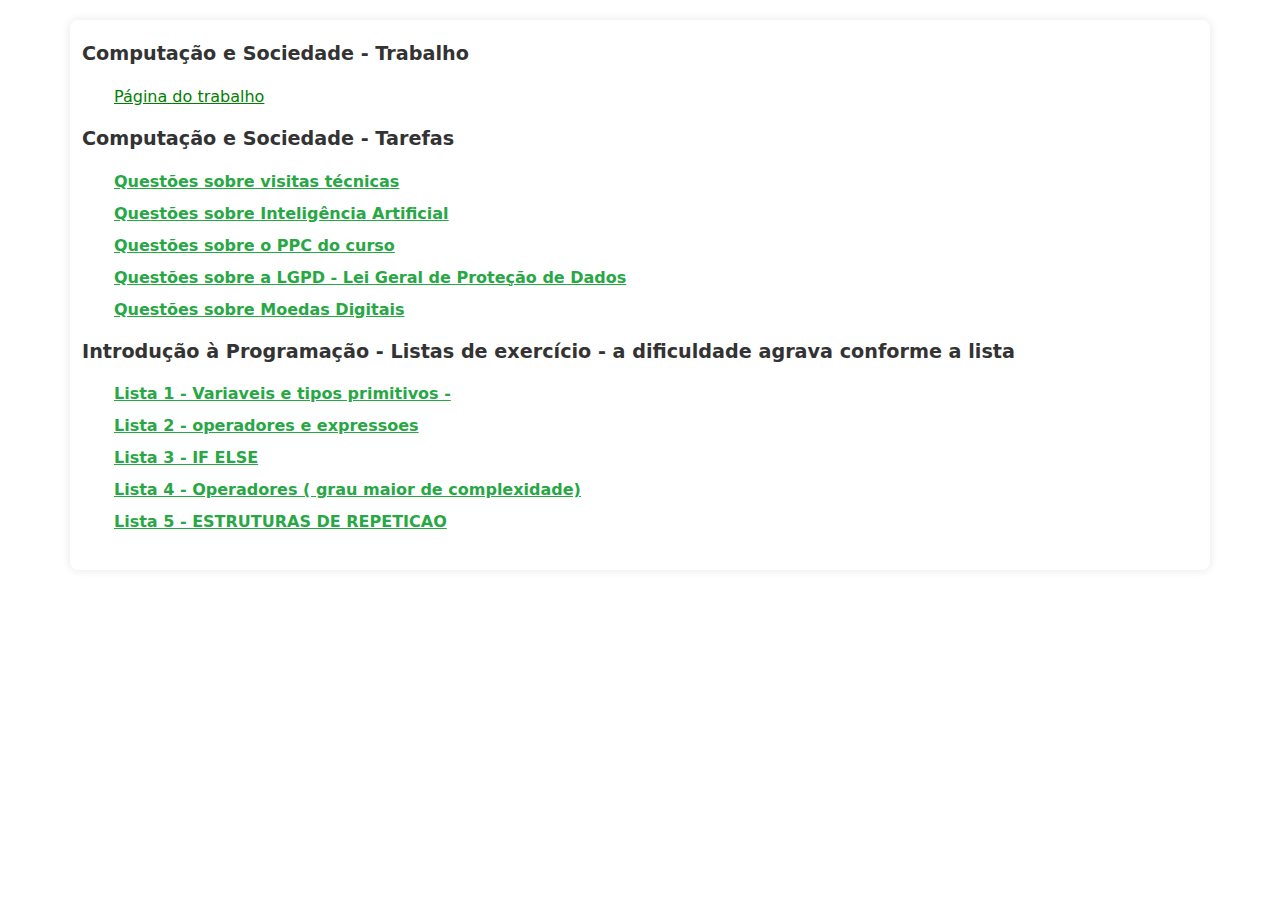
<file: index.html>
<!DOCTYPE html>
<html lang="en">

<head>
    <meta charset="UTF-8">
    <meta name="viewport" content="width=device-width, initial-scale=1.0">
    <title>Computação e Sociedade - IFSC - Câmpus Lages</title>
    <link rel="stylesheet" href="./inicial.css">
    <link href="https://cdn.jsdelivr.net/npm/bootstrap@5.3.3/dist/css/bootstrap.min.css" rel="stylesheet"
        integrity="sha384-QWTKZyjpPEjISv5WaRU9OFeRpok6YctnYmDr5pNlyT2bRjXh0JMhjY6hW+ALEwIH" crossorigin="anonymous">
    <script src="https://cdn.jsdelivr.net/npm/bootstrap@5.3.3/dist/js/bootstrap.bundle.min.js"
        integrity="sha384-YvpcrYf0tY3lHB60NNkmXc5s9fDVZLESaAA55NDzOxhy9GkcIdslK1eN7N6jIeHz"
        crossorigin="anonymous"></script>
    <link rel="shortcut icon" href="./favicon.ico" type="image/x-icon">
</head>

<body>
    <div class="container">
        <div>
            <p>Computação e Sociedade - Trabalho</p>
            <ul>
                <a style="color: green;"    href="https://ricardomachadoofc.github.io/SitePaginaIntercambioIFSC/intercambio-propicie/">Página do trabalho</a>
            </ul>
            <p>Computação e Sociedade - Tarefas</p>
            <ul>
                <li><a href="./Pagina-VisitaTecnica/">Questões sobre visitas técnicas</a></li>
                <li><a href="./Pagina-IA/">Questões sobre Inteligência Artificial</a></li>
                <li><a href="./Pagina-PPC/">Questões sobre o PPC do curso</a></li>
                <li><a href="./Pagina-LGPD/">Questões sobre a LGPD - Lei Geral de Proteção de Dados</a></li>
                <li><a href="./Pagina-MoedasDigitais/">Questões sobre Moedas Digitais</a></li>
            </ul>
        </div>
        <div>
            <p>Introdução à Programação - Listas de exercício - a dificuldade agrava conforme a lista</p>
            <ul>
                <li><a href="./Pagina-Lista1/">Lista 1 - Variaveis e tipos primitivos - </a>
                <li><a href="./Pagina-Lista2/">Lista 2 - operadores e expressoes </a></li>
                <li><a href="./Pagina-Lista3/">Lista 3 - IF ELSE </a></li>
                <li><a href="./Pagina-Lista4/">Lista 4 - Operadores ( grau maior de complexidade) </a></li>
                <li><a href="./Pagina-Lista5/">Lista 5 - ESTRUTURAS DE REPETICAO</a></li>
            </ul>
        </div>
    </div>
</body>

</html>
</file>
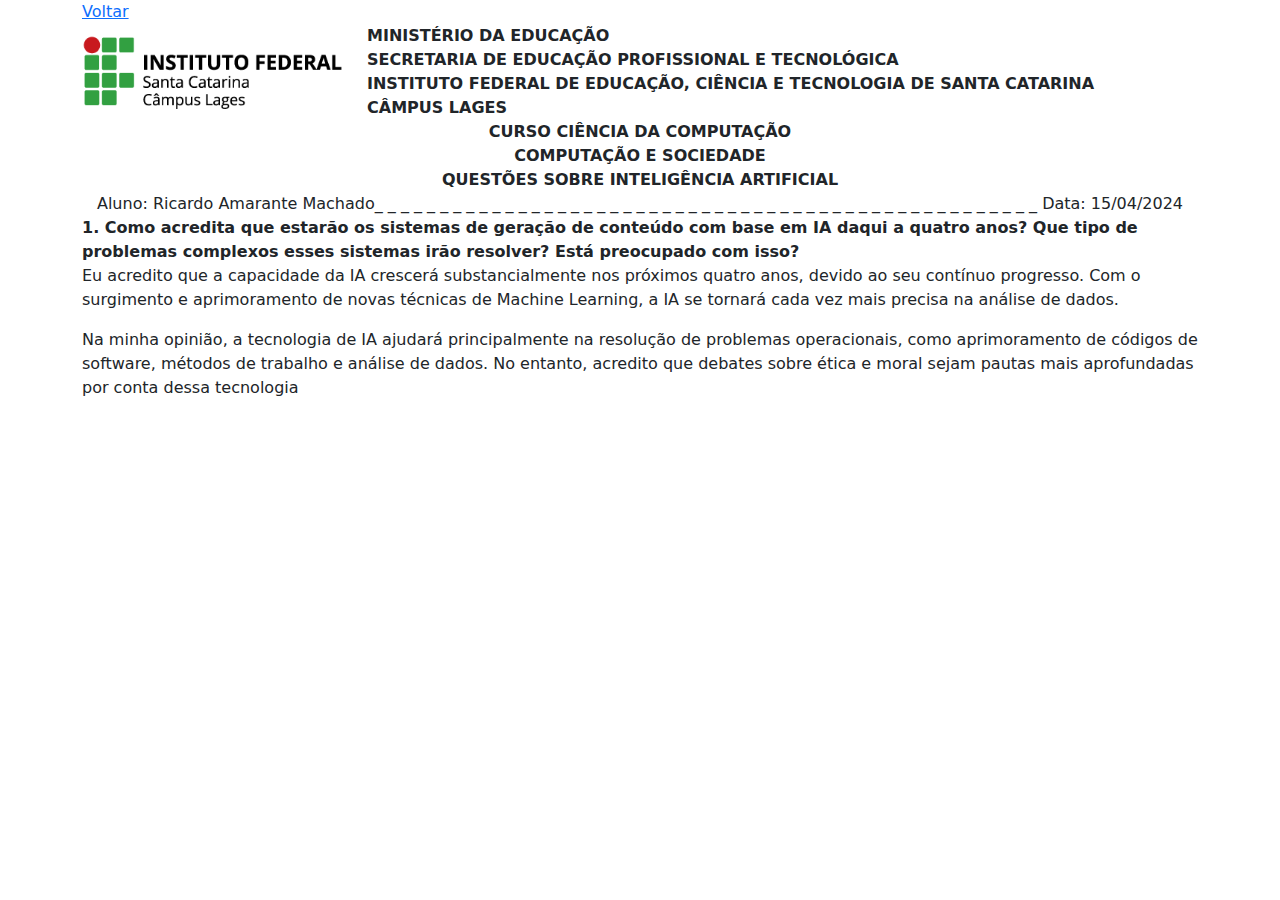
<file: Pagina-IA/index.html>
<!DOCTYPE html>
<html lang="pt-br">

<head>
    <meta charset="UTF-8">
    <meta name="viewport" content="width=device-width, initial-scale=1.0">
    <title>Questões sobre Inteligência Artificial - IFSC - Câmpus Lages</title>
    <link href="https://cdn.jsdelivr.net/npm/bootstrap@5.3.3/dist/css/bootstrap.min.css" rel="stylesheet"
        integrity="sha384-QWTKZyjpPEjISv5WaRU9OFeRpok6YctnYmDr5pNlyT2bRjXh0JMhjY6hW+ALEwIH" crossorigin="anonymous">
    <script src="https://cdn.jsdelivr.net/npm/bootstrap@5.3.3/dist/js/bootstrap.bundle.min.js"
        integrity="sha384-YvpcrYf0tY3lHB60NNkmXc5s9fDVZLESaAA55NDzOxhy9GkcIdslK1eN7N6jIeHz"
        crossorigin="anonymous"></script>
    <link rel="shortcut icon" href="./favicon.ico" type="image/x-icon">
</head>

<body>
    <div class="container">
        <a href="../">Voltar</a>
        <div class="row">
            <div class="col-3 my-auto">
                <img src="./img/layout_set_logo.png" alt="ifsc logo" class="w-100">
            </div>
            <div class="col-9">
                <div><strong>MINISTÉRIO DA EDUCAÇÃO</strong></div>
                <div><strong>SECRETARIA DE EDUCAÇÃO PROFISSIONAL E TECNOLÓGICA</strong></div>
                <div><strong>INSTITUTO FEDERAL DE EDUCAÇÃO, CIÊNCIA E TECNOLOGIA DE SANTA CATARINA</strong></div>
                <div><strong>CÂMPUS LAGES</strong></div>
            </div>
        </div>
        <div class="text-center">
            <div><strong>CURSO CIÊNCIA DA COMPUTAÇÃO</strong></div>
            <div><strong>COMPUTAÇÃO E SOCIEDADE</strong></div>
            <div><strong>QUESTÕES SOBRE INTELIGÊNCIA ARTIFICIAL</strong></div>
        </div>
        <div class="text-center">
            <span>
                Aluno:
                Ricardo Amarante Machado_ _ _ _ _ _ _ _ _ _ _ _ _ _ _ _ _ _ _ _ _ _ _ _ _ _ _ _ _ _ _ _ _ _ _ _ _ _ _ _ _ _ _ _ _ _ _ _ _ _ _ 
            </span>
            <span>
                Data:
                15/04/2024
            </span>
        </div>
        <div>
            <strong>
                1. Como acredita que estarão os sistemas de geração de conteúdo com base em IA daqui a quatro anos? Que
                tipo de problemas complexos esses sistemas irão resolver? Está preocupado com isso?
            </strong>
        </div>
        <div>
            <p color = green>   Eu acredito que a capacidade da IA crescerá substancialmente nos próximos quatro anos, devido ao seu contínuo progresso.
                 Com o surgimento e aprimoramento de novas técnicas de Machine Learning, a IA se tornará cada vez mais precisa na análise de dados.
            </p>
            <p color = green>   Na minha opinião, a tecnologia de IA ajudará principalmente na resolução de problemas operacionais,
                 como aprimoramento de códigos de software, métodos de trabalho e análise de dados. No entanto, acredito que debates sobre ética e moral sejam pautas 
                 mais aprofundadas por conta dessa tecnologia

            </p>
        </div>
    </div>
</body>

</html>
</file>
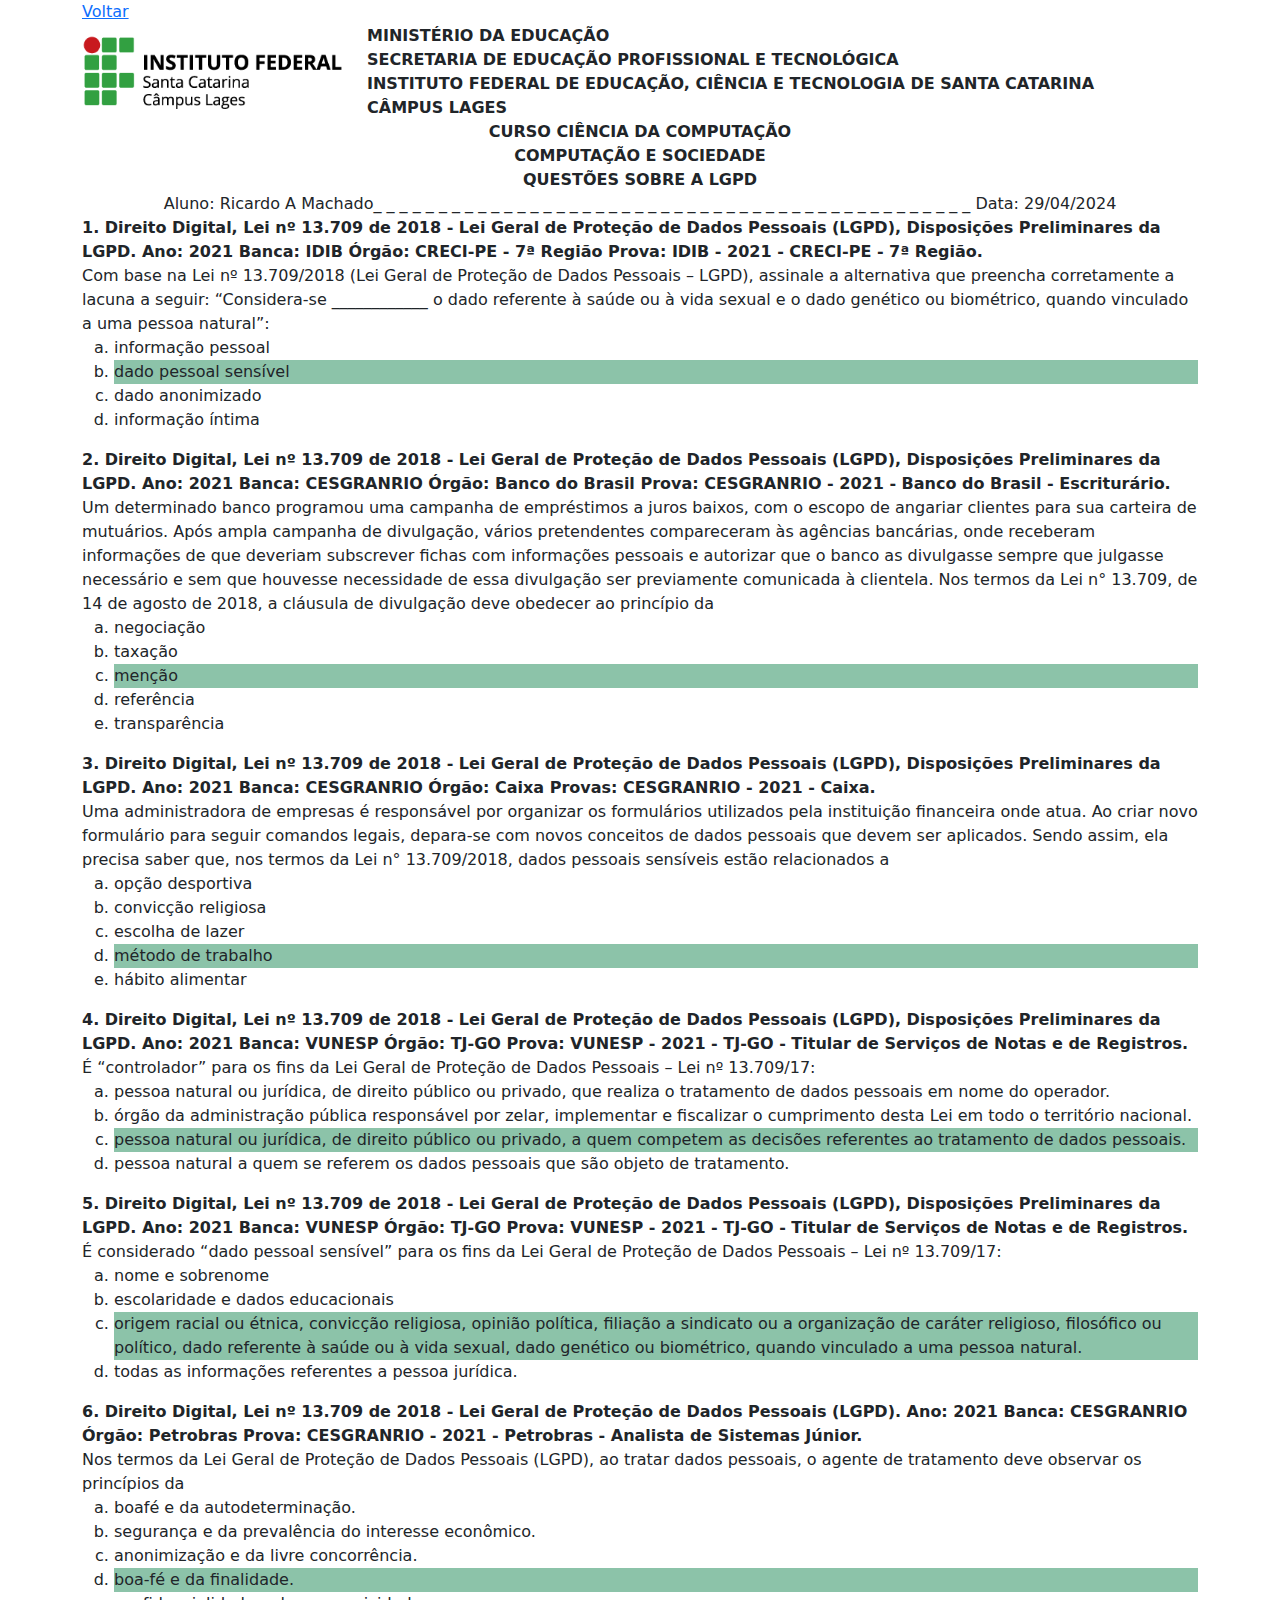
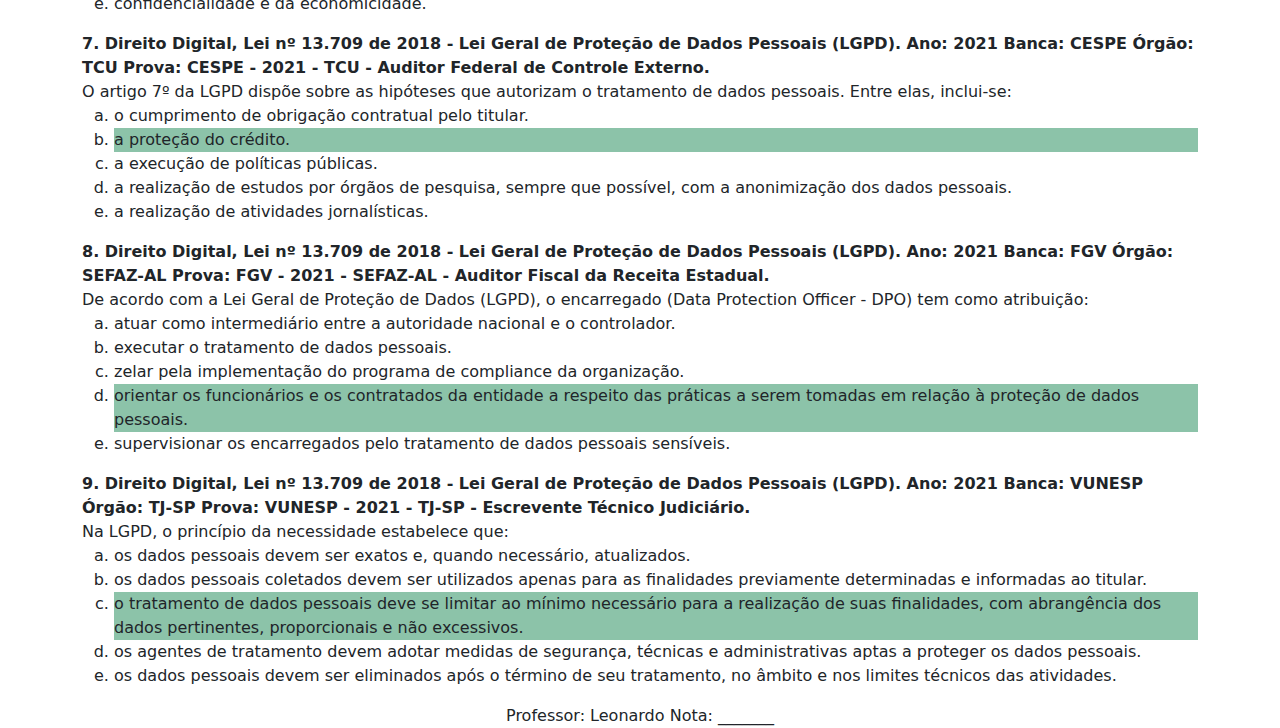
<file: Pagina-LGPD/index.html>
<!DOCTYPE html>
<html lang="pt-br">

<head>
    <meta charset="UTF-8">
    <meta name="viewport" content="width=device-width, initial-scale=1.0">
    <title>Questões sobre a LGPD - IFSC - Câmpus Lages</title>
    <link href="https://cdn.jsdelivr.net/npm/bootstrap@5.3.3/dist/css/bootstrap.min.css" rel="stylesheet"
        integrity="sha384-QWTKZyjpPEjISv5WaRU9OFeRpok6YctnYmDr5pNlyT2bRjXh0JMhjY6hW+ALEwIH" crossorigin="anonymous">
    <script src="https://cdn.jsdelivr.net/npm/bootstrap@5.3.3/dist/js/bootstrap.bundle.min.js"
        integrity="sha384-YvpcrYf0tY3lHB60NNkmXc5s9fDVZLESaAA55NDzOxhy9GkcIdslK1eN7N6jIeHz"
        crossorigin="anonymous"></script>
    <link rel="shortcut icon" href="./favicon.ico" type="image/x-icon">
</head>

<body>
    <div class="container">
        <a href="../">Voltar</a>
        <div class="row">
            <div class="col-3 my-auto">
                <img src="./img/layout_set_logo.png" alt="ifsc logo" class="w-100">
            </div>
            <div class="col-9">
                <div><strong>MINISTÉRIO DA EDUCAÇÃO</strong></div>
                <div><strong>SECRETARIA DE EDUCAÇÃO PROFISSIONAL E TECNOLÓGICA</strong></div>
                <div><strong>INSTITUTO FEDERAL DE EDUCAÇÃO, CIÊNCIA E TECNOLOGIA DE SANTA CATARINA</strong></div>
                <div><strong>CÂMPUS LAGES</strong></div>
            </div>
        </div>
        <div class="text-center">
            <div><strong>CURSO CIÊNCIA DA COMPUTAÇÃO</strong></div>
            <div><strong>COMPUTAÇÃO E SOCIEDADE</strong></div>
            <div><strong>QUESTÕES SOBRE A LGPD</strong></div>
        </div>
        <div class="text-center">
            <span>
                Aluno:
                Ricardo A Machado_ _ _ _ _ _ _ _ _ _ _ _ _ _ _ _ _ _ _ _ _ _ _ _ _ _ _ _ _ _ _ _ _ _ _ _ _ _ _ _ _ _ _ _ _ _
            </span>
            <span>
                Data:
                29/04/2024
            </span>
        </div>
        <div>
            <strong>
                1. Direito Digital, Lei nº 13.709 de 2018 - Lei Geral de Proteção de Dados Pessoais (LGPD), Disposições
                Preliminares da LGPD. Ano: 2021 Banca: IDIB Órgão: CRECI-PE - 7ª Região Prova: IDIB - 2021 - CRECI-PE -
                7ª Região.
            </strong>
        </div>
        <div>
            Com base na Lei nº 13.709/2018 (Lei Geral de Proteção de Dados Pessoais – LGPD), assinale a alternativa que
            preencha corretamente a lacuna a seguir: “Considera-se ____________ o dado referente à saúde ou à vida
            sexual e o dado genético ou biométrico, quando vinculado a uma pessoa natural”:
        </div>
        <div>
            <ol type="a">
                <!-- adicionar nos elementos corretos: class="bg-success bg-opacity-50" -->
                <li><span>informação pessoal</span></li>
                <li class="bg-success bg-opacity-50"><span>dado pessoal sensível</span></li>
                <li><span>dado anonimizado</span></li>
                <li><span>informação íntima</span></li>
            </ol>
        </div>
        <div>
            <strong>
                2. Direito Digital, Lei nº 13.709 de 2018 - Lei Geral de Proteção de Dados Pessoais (LGPD), Disposições
                Preliminares da LGPD. Ano: 2021 Banca: CESGRANRIO Órgão: Banco do Brasil Prova: CESGRANRIO - 2021 -
                Banco do Brasil - Escriturário.
            </strong>
        </div>
        <div>
            Um determinado banco programou uma campanha de empréstimos a juros baixos, com o escopo de angariar clientes
            para sua carteira de mutuários. Após ampla campanha de divulgação, vários pretendentes compareceram às
            agências bancárias, onde receberam informações de que deveriam subscrever fichas com informações pessoais e
            autorizar que o banco as divulgasse sempre que julgasse necessário e sem que houvesse necessidade de essa
            divulgação ser previamente comunicada à clientela. Nos termos da Lei n° 13.709, de 14 de agosto de 2018, a
            cláusula de divulgação deve obedecer ao princípio da
        </div>
        <div>
            <ol type="a">
                <li><span>negociação</span></li>
                <li><span>taxação</span></li>
                <li class="bg-success bg-opacity-50"><span>menção</span></li>
                <li><span>referência</span></li>
                <li><span>transparência</span></li>
            </ol>
        </div>
        <div>
            <strong>
                3. Direito Digital, Lei nº 13.709 de 2018 - Lei Geral de Proteção de Dados Pessoais (LGPD), Disposições
                Preliminares da LGPD. Ano: 2021 Banca: CESGRANRIO Órgão: Caixa Provas: CESGRANRIO - 2021 - Caixa.
            </strong>
        </div>
        <div>
            Uma administradora de empresas é responsável por organizar os formulários utilizados pela instituição
            financeira onde atua. Ao criar novo formulário para seguir comandos legais, depara-se com novos conceitos de
            dados pessoais que devem ser aplicados. Sendo assim, ela precisa saber que, nos termos da Lei n°
            13.709/2018, dados pessoais sensíveis estão relacionados a
        </div>
        <div>
            <ol type="a">
                <li><span>opção desportiva</span></li>
                <li><span>convicção religiosa</span></li>
                <li><span>escolha de lazer</span></li>
                <li class="bg-success bg-opacity-50"><span>método de trabalho</span></li>
                <li><span>hábito alimentar</span></li>
            </ol>
        </div>
        <div>
            <strong>
                4. Direito Digital, Lei nº 13.709 de 2018 - Lei Geral de Proteção de Dados Pessoais (LGPD), Disposições
                Preliminares da LGPD. Ano: 2021 Banca: VUNESP Órgão: TJ-GO Prova: VUNESP - 2021 - TJ-GO - Titular de
                Serviços de Notas e de Registros.
            </strong>
        </div>
        <div>
            É “controlador” para os fins da Lei Geral de Proteção de Dados Pessoais – Lei nº 13.709/17:
        </div>
        <div>
            <ol type="a">
                <li><span>pessoa natural ou jurídica, de direito público ou privado, que realiza o tratamento de dados
                        pessoais em nome do operador.</span></li>
                <li><span>órgão da administração pública responsável por zelar, implementar e fiscalizar o cumprimento
                        desta Lei em todo o território nacional.</span></li>
                <li class="bg-success bg-opacity-50"><span>pessoa natural ou jurídica, de direito público ou privado, a quem competem as decisões
                        referentes ao tratamento de dados pessoais.</span></li>
                <li><span>pessoa natural a quem se referem os dados pessoais que são objeto de tratamento.</span></li>
            </ol>
        </div>
        <div>
            <strong>
                5. Direito Digital, Lei nº 13.709 de 2018 - Lei Geral de Proteção de Dados Pessoais (LGPD), Disposições
                Preliminares da LGPD. Ano: 2021 Banca: VUNESP Órgão: TJ-GO Prova: VUNESP - 2021 - TJ-GO - Titular de
                Serviços de Notas e de Registros.
            </strong>
        </div>
        <div>
            É considerado “dado pessoal sensível” para os fins da Lei Geral de Proteção de Dados Pessoais – Lei nº
            13.709/17:
        </div>
        <div>
            <ol type="a">
                <li><span>nome e sobrenome</span></li>
                <li><span>escolaridade e dados educacionais</span></li>
                <li class="bg-success bg-opacity-50"><span>origem racial ou étnica, convicção religiosa, opinião
                        política, filiação a sindicato ou a
                        organização de caráter religioso, filosófico ou político, dado referente à saúde ou à vida
                        sexual, dado genético ou biométrico, quando vinculado a uma pessoa natural.</span></li>
                <li><span>todas as informações referentes a pessoa jurídica.</span></li>
            </ol>
        </div>
        <div>
            <strong>
                6. Direito Digital, Lei nº 13.709 de 2018 - Lei Geral de Proteção de Dados Pessoais (LGPD). Ano: 2021 Banca: CESGRANRIO Órgão: Petrobras Prova: CESGRANRIO - 2021 - Petrobras - Analista de Sistemas Júnior.
            </strong>
        </div>
        <div>
            Nos termos da Lei Geral de Proteção de Dados Pessoais (LGPD), ao tratar dados pessoais, o agente de tratamento deve observar os princípios da
        </div>
        <div>
            <ol type="a">
                <li><span>boafé e da autodeterminação.</span></li>
                <li><span>segurança e da prevalência do interesse econômico.</span></li>
                <li><span>anonimização e da livre concorrência.</span></li>
                <li class="bg-success bg-opacity-50"><span>boa-fé e da finalidade.</span></li>
                <li><span>confidencialidade e da economicidade.</span></li>
            </ol>
        </div>
        <div>
            <strong>
                7. Direito Digital, Lei nº 13.709 de 2018 - Lei Geral de Proteção de Dados Pessoais (LGPD). Ano: 2021 Banca: CESPE Órgão: TCU Prova: CESPE - 2021 - TCU - Auditor Federal de Controle Externo.
            </strong>
        </div>
        <div>
            O artigo 7º da LGPD dispõe sobre as hipóteses que autorizam o tratamento de dados pessoais. Entre elas, inclui-se:
        </div>
        <div>
            <ol type="a">
                <li><span>o cumprimento de obrigação contratual pelo titular.</span></li>
                <li class="bg-success bg-opacity-50"><span>a proteção do crédito.</span></li>
                <li><span>a execução de políticas públicas.</span></li>
                <li><span>a realização de estudos por órgãos de pesquisa, sempre que possível, com a anonimização dos dados pessoais.</span></li>
                <li><span>a realização de atividades jornalísticas.</span></li>
            </ol>
        </div>
        <div>
            <strong>
                8. Direito Digital, Lei nº 13.709 de 2018 - Lei Geral de Proteção de Dados Pessoais (LGPD). Ano: 2021 Banca: FGV Órgão: SEFAZ-AL Prova: FGV - 2021 - SEFAZ-AL - Auditor Fiscal da Receita Estadual.
            </strong>
        </div>
        <div>
            De acordo com a Lei Geral de Proteção de Dados (LGPD), o encarregado (Data Protection Officer - DPO) tem como atribuição:
        </div>
        <div>
            <ol type="a">
                <li><span>atuar como intermediário entre a autoridade nacional e o controlador.</span></li>
                <li><span>executar o tratamento de dados pessoais.</span></li>
                <li><span>zelar pela implementação do programa de compliance da organização.</span></li>
                <li class="bg-success bg-opacity-50"><span>orientar os funcionários e os contratados da entidade a respeito das práticas a serem tomadas em relação à proteção de dados pessoais.</span></li>
                <li><span>supervisionar os encarregados pelo tratamento de dados pessoais sensíveis.</span></li>
            </ol>
        </div>
        <div>
            <strong>
                9. Direito Digital, Lei nº 13.709 de 2018 - Lei Geral de Proteção de Dados Pessoais (LGPD). Ano: 2021 Banca: VUNESP Órgão: TJ-SP Prova: VUNESP - 2021 - TJ-SP - Escrevente Técnico Judiciário.
            </strong>
        </div>
        <div>
            Na LGPD, o princípio da necessidade estabelece que:
        </div>
        <div>
            <ol type="a">
                <li><span>os dados pessoais devem ser exatos e, quando necessário, atualizados.</span></li>
                <li><span>os dados pessoais coletados devem ser utilizados apenas para as finalidades previamente determinadas e informadas ao titular.</span></li>
                <li class="bg-success bg-opacity-50"><span>o tratamento de dados pessoais deve se limitar ao mínimo necessário para a realização de suas finalidades, com abrangência dos dados pertinentes, proporcionais e não excessivos.</span></li>
                <li><span>os agentes de tratamento devem adotar medidas de segurança, técnicas e administrativas aptas a proteger os dados pessoais.</span></li>
                <li><span>os dados pessoais devem ser eliminados após o término de seu tratamento, no âmbito e nos limites técnicos das atividades.</span></li>
            </ol>
        </div>


        <div class="text-center">
            <span>
                Professor:
                Leonardo
            </span>
            <span>
                Nota:
                _______
            </span>
        </div>
    </div>
</body>

</html>
</file>
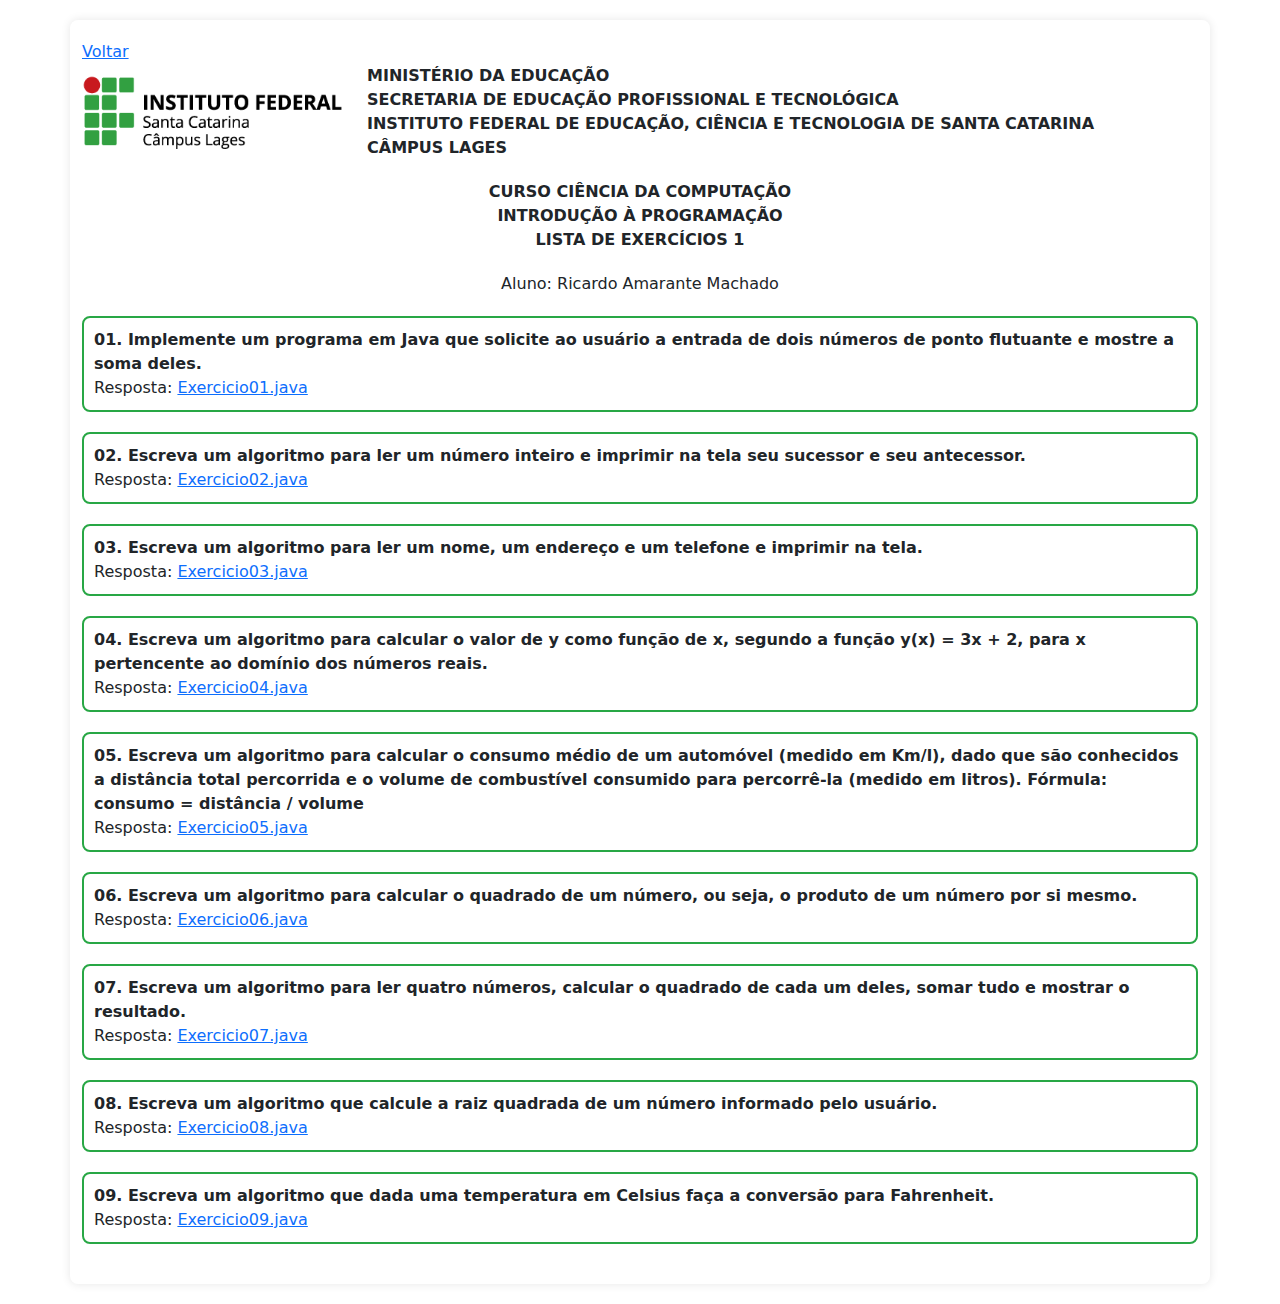
<file: Pagina-Lista1/index.html>
<!DOCTYPE html>
<html lang="pt-br">

<head>
    <meta charset="UTF-8">
    <meta name="viewport" content="width=device-width, initial-scale=1.0">
    <title>Lista de exercícios 1 - Introdução à Programação - IFSC - Câmpus Lages</title>
    <link rel="stylesheet" href="./Pagina-lista1.css">
    <link href="https://cdn.jsdelivr.net/npm/bootstrap@5.3.3/dist/css/bootstrap.min.css" rel="stylesheet"
        integrity="sha384-QWTKZyjpPEjISv5WaRU9OFeRpok6YctnYmDr5pNlyT2bRjXh0JMhjY6hW+ALEwIH" crossorigin="anonymous">
    <script src="https://cdn.jsdelivr.net/npm/bootstrap@5.3.3/dist/js/bootstrap.bundle.min.js"
        integrity="sha384-YvpcrYf0tY3lHB60NNkmXc5s9fDVZLESaAA55NDzOxhy9GkcIdslK1eN7N6jIeHz"
        crossorigin="anonymous"></script>
    <link rel="shortcut icon" href="./favicon.ico" type="image/x-icon">
</head>

<body>
    <div class="container">
        <a href="../" class="back-link">Voltar</a>
        <div class="row">
            <div class="col-3">
                <img src="./img/layout_set_logo.png" alt="ifsc logo" class="img-fluid rounded">
            </div>
            <div class="col-9">
                <div class="institution-info">
                    <strong>MINISTÉRIO DA EDUCAÇÃO</strong><br>
                    <strong>SECRETARIA DE EDUCAÇÃO PROFISSIONAL E TECNOLÓGICA</strong><br>
                    <strong>INSTITUTO FEDERAL DE EDUCAÇÃO, CIÊNCIA E TECNOLOGIA DE SANTA CATARINA</strong><br>
                    <strong>CÂMPUS LAGES</strong>
                </div>
            </div>
        </div>
        <div class="text-center">
            <div class="course-info">
                <strong>CURSO CIÊNCIA DA COMPUTAÇÃO</strong><br>
                <strong>INTRODUÇÃO À PROGRAMAÇÃO</strong><br>
                <strong>LISTA DE EXERCÍCIOS 1</strong>
            </div>
        </div>
        <div class="text-center">
            <span class="student-info">
                Aluno: Ricardo Amarante Machado
            </span>
        </div>
        <div class="exercise">
            <strong>
                01. Implemente um programa em Java que solicite ao usuário a entrada de dois números de ponto flutuante e
                mostre a soma deles.
            </strong>
            <div>
                Resposta: <a href="./src/Exercicio01.java">Exercicio01.java</a>
            </div>
        </div>
        <div class="exercise">
            <strong>
                02. Escreva um algoritmo para ler um número inteiro e imprimir na tela seu sucessor e seu antecessor.
            </strong>
            <div>
                Resposta: <a href="./src/Exercicio02.java">Exercicio02.java</a>
            </div>
        </div>
        <div class="exercise">
            <strong>
                03. Escreva um algoritmo para ler um nome, um endereço e um telefone e imprimir na tela.
            </strong>
            <div>
                Resposta: <a href="./src/Exercicio03.java">Exercicio03.java</a>
            </div>
        </div>
        <div class="exercise">
            <strong>
                04. Escreva um algoritmo para calcular o valor de y como função de x, segundo a função y(x) = 3x + 2, 
                para x pertencente ao domínio dos números reais.
            </strong>
            <div>
                Resposta: <a href="./src/Exercicio04.java">Exercicio04.java</a>
            </div>
        </div>
        <div class="exercise">
            <strong>
                05. Escreva um algoritmo para calcular o consumo médio de um automóvel (medido em Km/l), dado 
                que são conhecidos a distância total percorrida e o volume de combustível consumido para percorrê-la (medido em litros). Fórmula: consumo = distância / volume
            </strong>
            <div>
                Resposta: <a href="./src/Exercicio05.java">Exercicio05.java</a>
            </div>
        </div>
        <div class="exercise">
            <strong>
                06. Escreva um algoritmo para calcular o quadrado de um número, ou seja, o produto de um número por si mesmo.
            </strong>
            <div>
                Resposta: <a href="./src/Exercicio06.java">Exercicio06.java</a>
            </div>
        </div>
        <div class="exercise">
            <strong>
                07. Escreva um algoritmo para ler quatro números, calcular o quadrado de cada um deles, somar tudo e 
                mostrar o resultado.
            </strong>
            <div>
                Resposta: <a href="./src/Exercicio07.java">Exercicio07.java</a>
            </div>
        </div>
        <div class="exercise">
            <strong>
                08. Escreva um algoritmo que calcule a raiz quadrada de um número informado pelo usuário.
            </strong>
            <div>
                Resposta: <a href="./src/Exercicio08.java">Exercicio08.java</a>
            </div>
        </div>
        <div class="exercise">
            <strong>
                09. Escreva um algoritmo que dada uma temperatura em Celsius faça a conversão para Fahrenheit.
            </strong>
            <div>
                Resposta: <a href="./src/Exercicio09.java">Exercicio09.java</a>
            </div>
        </div>
    </div>
</body>

</html>
</file>
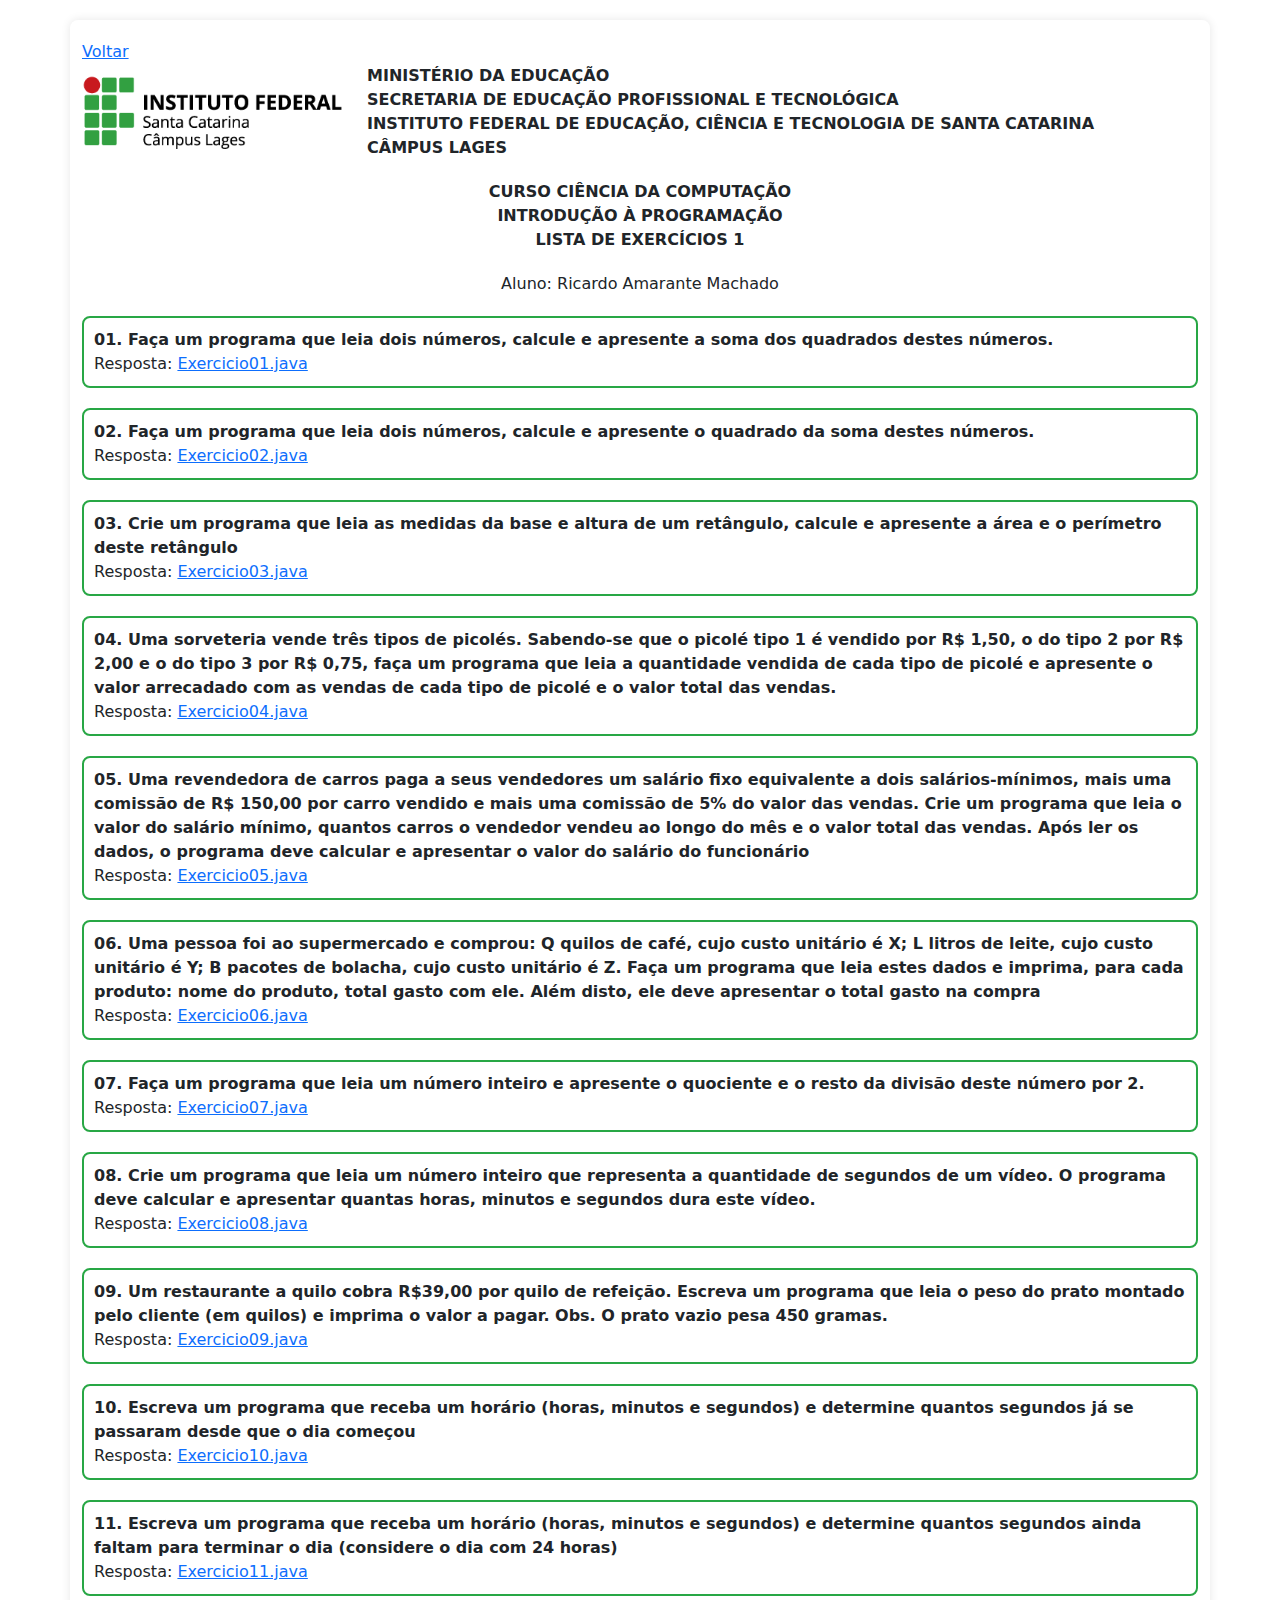
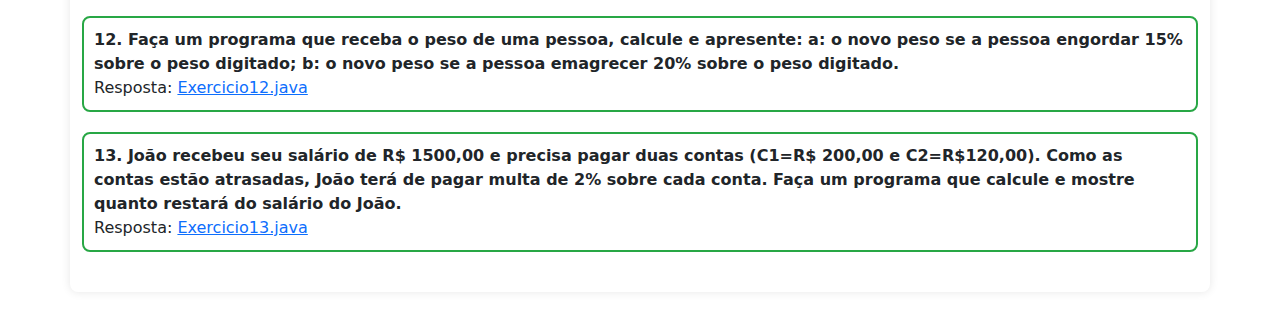
<file: Pagina-Lista2/index.html>
<!DOCTYPE html>
<html lang="pt-br">

<head>
    <meta charset="UTF-8">
    <meta name="viewport" content="width=device-width, initial-scale=1.0">
    <title>Lista de exercícios 1 - Introdução à Programação - IFSC - Câmpus Lages</title>
    <link rel="stylesheet" href="./Pagina-Lista2.css">
    <link href="https://cdn.jsdelivr.net/npm/bootstrap@5.3.3/dist/css/bootstrap.min.css" rel="stylesheet"
        integrity="sha384-QWTKZyjpPEjISv5WaRU9OFeRpok6YctnYmDr5pNlyT2bRjXh0JMhjY6hW+ALEwIH" crossorigin="anonymous">
    <script src="https://cdn.jsdelivr.net/npm/bootstrap@5.3.3/dist/js/bootstrap.bundle.min.js"
        integrity="sha384-YvpcrYf0tY3lHB60NNkmXc5s9fDVZLESaAA55NDzOxhy9GkcIdslK1eN7N6jIeHz"
        crossorigin="anonymous"></script>
    <link rel="shortcut icon" href="./favicon.ico" type="image/x-icon">
</head>

<body>
    <div class="container">
        <a href="../" class="back-link">Voltar</a>
        <div class="row">
            <div class="col-3">
                <img src="./img/layout_set_logo.png" alt="ifsc logo" class="img-fluid rounded">
            </div>
            <div class="col-9">
                <div class="institution-info">
                    <strong>MINISTÉRIO DA EDUCAÇÃO</strong><br>
                    <strong>SECRETARIA DE EDUCAÇÃO PROFISSIONAL E TECNOLÓGICA</strong><br>
                    <strong>INSTITUTO FEDERAL DE EDUCAÇÃO, CIÊNCIA E TECNOLOGIA DE SANTA CATARINA</strong><br>
                    <strong>CÂMPUS LAGES</strong>
                </div>
            </div>
        </div>
        <div class="text-center">
            <div class="course-info">
                <strong>CURSO CIÊNCIA DA COMPUTAÇÃO</strong><br>
                <strong>INTRODUÇÃO À PROGRAMAÇÃO</strong><br>
                <strong>LISTA DE EXERCÍCIOS 1</strong>
            </div>
        </div>
        <div class="text-center">
            <span class="student-info">
                Aluno: Ricardo Amarante Machado
            </span>
        </div>
        <div class="exercise">
            <strong>
                01. Faça um programa que leia dois números, calcule e apresente a soma dos quadrados
                destes números.
            </strong>
            <div>
                Resposta: <a href="./src/Exercicio01.java">Exercicio01.java</a>
            </div>
        </div>
        <div class="exercise">
            <strong>
                02. Faça um programa que leia dois números, calcule e apresente o quadrado da soma
                destes números.
            </strong>
            <div>
                Resposta: <a href="./src/Exercicio02.java">Exercicio02.java</a>
            </div>
        </div>
        <div class="exercise">
            <strong>
                03. Crie um programa que leia as medidas da base e altura de um retângulo, calcule e
                apresente a área e o perímetro deste retângulo
            </strong>
            <div>
                Resposta: <a href="./src/Exercicio03.java">Exercicio03.java</a>
            </div>
        </div>
        <div class="exercise">
            <strong>
                04. Uma sorveteria vende três tipos de picolés. Sabendo-se que o picolé tipo 1 é vendido
                por R$ 1,50, o do tipo 2 por R$ 2,00 e o do tipo 3 por R$ 0,75, faça um programa que leia
                a quantidade vendida de cada tipo de picolé e apresente o valor arrecadado com as
                vendas de cada tipo de picolé e o valor total das vendas.
            </strong>
            <div>
                Resposta: <a href="./src/Exercicio04.java">Exercicio04.java</a>
            </div>
        </div>
        <div class="exercise">
            <strong>
                05. Uma revendedora de carros paga a seus vendedores um salário fixo equivalente a dois
                salários-mínimos, mais uma comissão de R$ 150,00 por carro vendido e mais uma
                comissão de 5% do valor das vendas. Crie um programa que leia o valor do salário mínimo, quantos carros o vendedor vendeu ao longo do mês e o valor total das vendas.
                Após ler os dados, o programa deve calcular e apresentar o valor do salário do
                funcionário
            </strong>
            <div>
                Resposta: <a href="./src/Exercicio05.java">Exercicio05.java</a>
            </div>
        </div>
        <div class="exercise">
            <strong>
                06. Uma pessoa foi ao supermercado e comprou:
                Q quilos de café, cujo custo unitário é X;
                L litros de leite, cujo custo unitário é Y;
                B pacotes de bolacha, cujo custo unitário é Z.
                Faça um programa que leia estes dados e imprima, para cada produto: nome do produto,
                total gasto com ele. Além disto, ele deve apresentar o total gasto na compra
            </strong>
            <div>
                Resposta: <a href="./src/Exercicio06.java">Exercicio06.java</a>
            </div>
        </div>
        <div class="exercise">
            <strong>
                07. Faça um programa que leia um número inteiro e apresente o quociente e o resto da
                divisão deste número por 2.
            </strong>
            <div>
                Resposta: <a href="./src/Exercicio07.java">Exercicio07.java</a>
            </div>
        </div>
        <div class="exercise">
            <strong>
                08. Crie um programa que leia um número inteiro que representa a
                quantidade de segundos de um vídeo. O programa deve calcular e apresentar quantas
                horas, minutos e segundos dura este vídeo.
            </strong>
            <div>
                Resposta: <a href="./src/Exercicio08.java">Exercicio08.java</a>
            </div>
        </div>
        <div class="exercise">
            <strong>
                09. Um restaurante a quilo cobra R$39,00 por quilo de refeição. Escreva um programa
                que leia o peso do prato montado pelo cliente (em quilos) e imprima o valor a pagar. Obs.
                O prato vazio pesa 450 gramas.
            </strong>
            <div>
                Resposta: <a href="./src/Exercicio09.java">Exercicio09.java</a>
            </div>
        </div>
        <div class="exercise">
            <strong>
                10. Escreva um programa que receba um horário (horas, minutos e segundos) e
                determine quantos segundos já se passaram desde que o dia começou
            </strong>
            <div>
                Resposta: <a href="./src/Exercicio10.java">Exercicio10.java</a>
            </div>
        </div>
        <div class="exercise">
            <strong>
                11. Escreva um programa que receba um horário (horas, minutos e segundos) e
                determine quantos segundos ainda faltam para terminar o dia (considere o dia com 24
                horas)
            </strong>
            <div>
                Resposta: <a href="./src/Exercicio11.java">Exercicio11.java</a>
            </div>
        </div>
        <div class="exercise">
            <strong>
                12. Faça um programa que receba o peso de uma pessoa, calcule e apresente: 
                a: o novo peso se a pessoa engordar 15% sobre o peso digitado; 
                b: o novo peso se a pessoa emagrecer 20% sobre o peso digitado.
            </strong>
            <div>
                Resposta: <a href="./src/Exercicio12.java">Exercicio12.java</a>
            </div>
        </div>
        <div class="exercise">
            <strong>
                13. João recebeu seu salário de R$ 1500,00 e precisa pagar duas contas (C1=R$ 200,00
                e C2=R$120,00). Como as contas estão atrasadas, João terá de pagar multa de 2% sobre
                cada conta. Faça um programa que calcule e mostre quanto restará do salário do João.
            </strong>
            <div>
                Resposta: <a href="./src/Exercicio13.java">Exercicio13.java</a>
            </div>
        </div>
    </div>
</body>

</html>
</file>
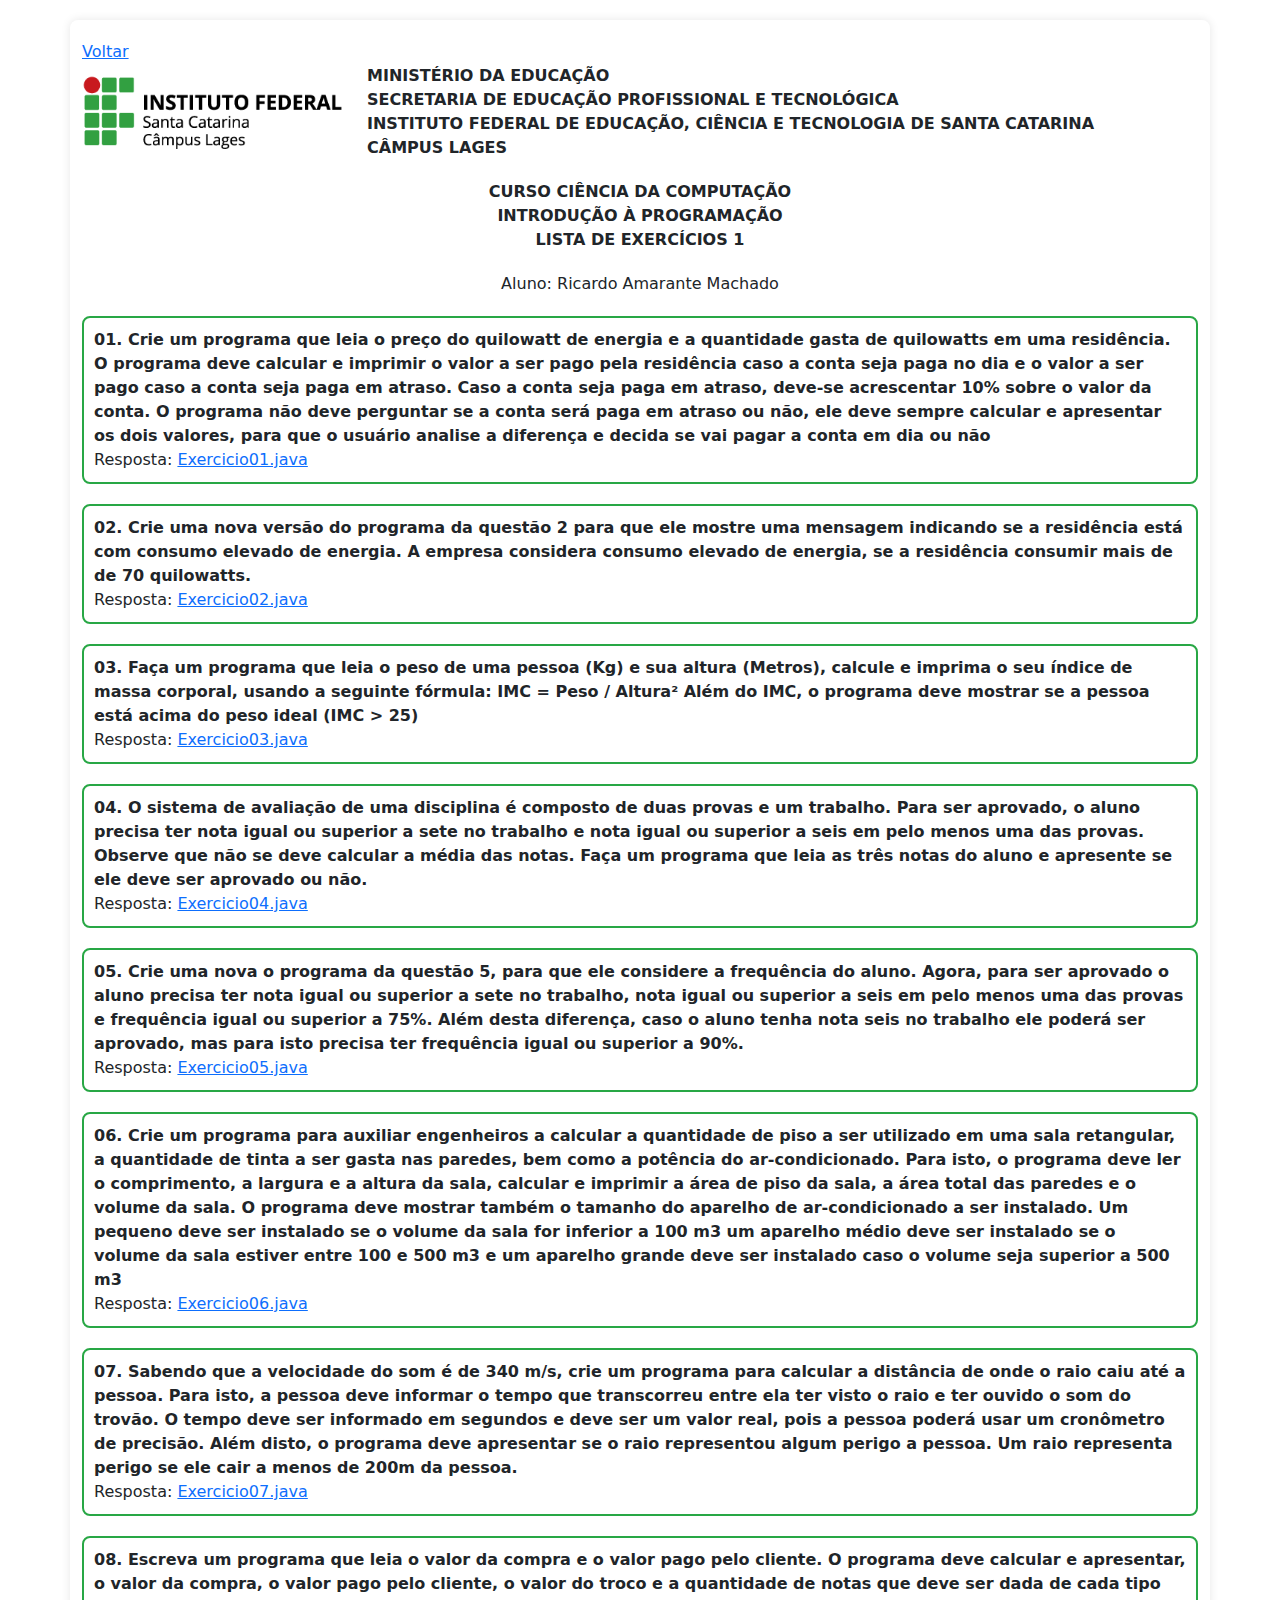
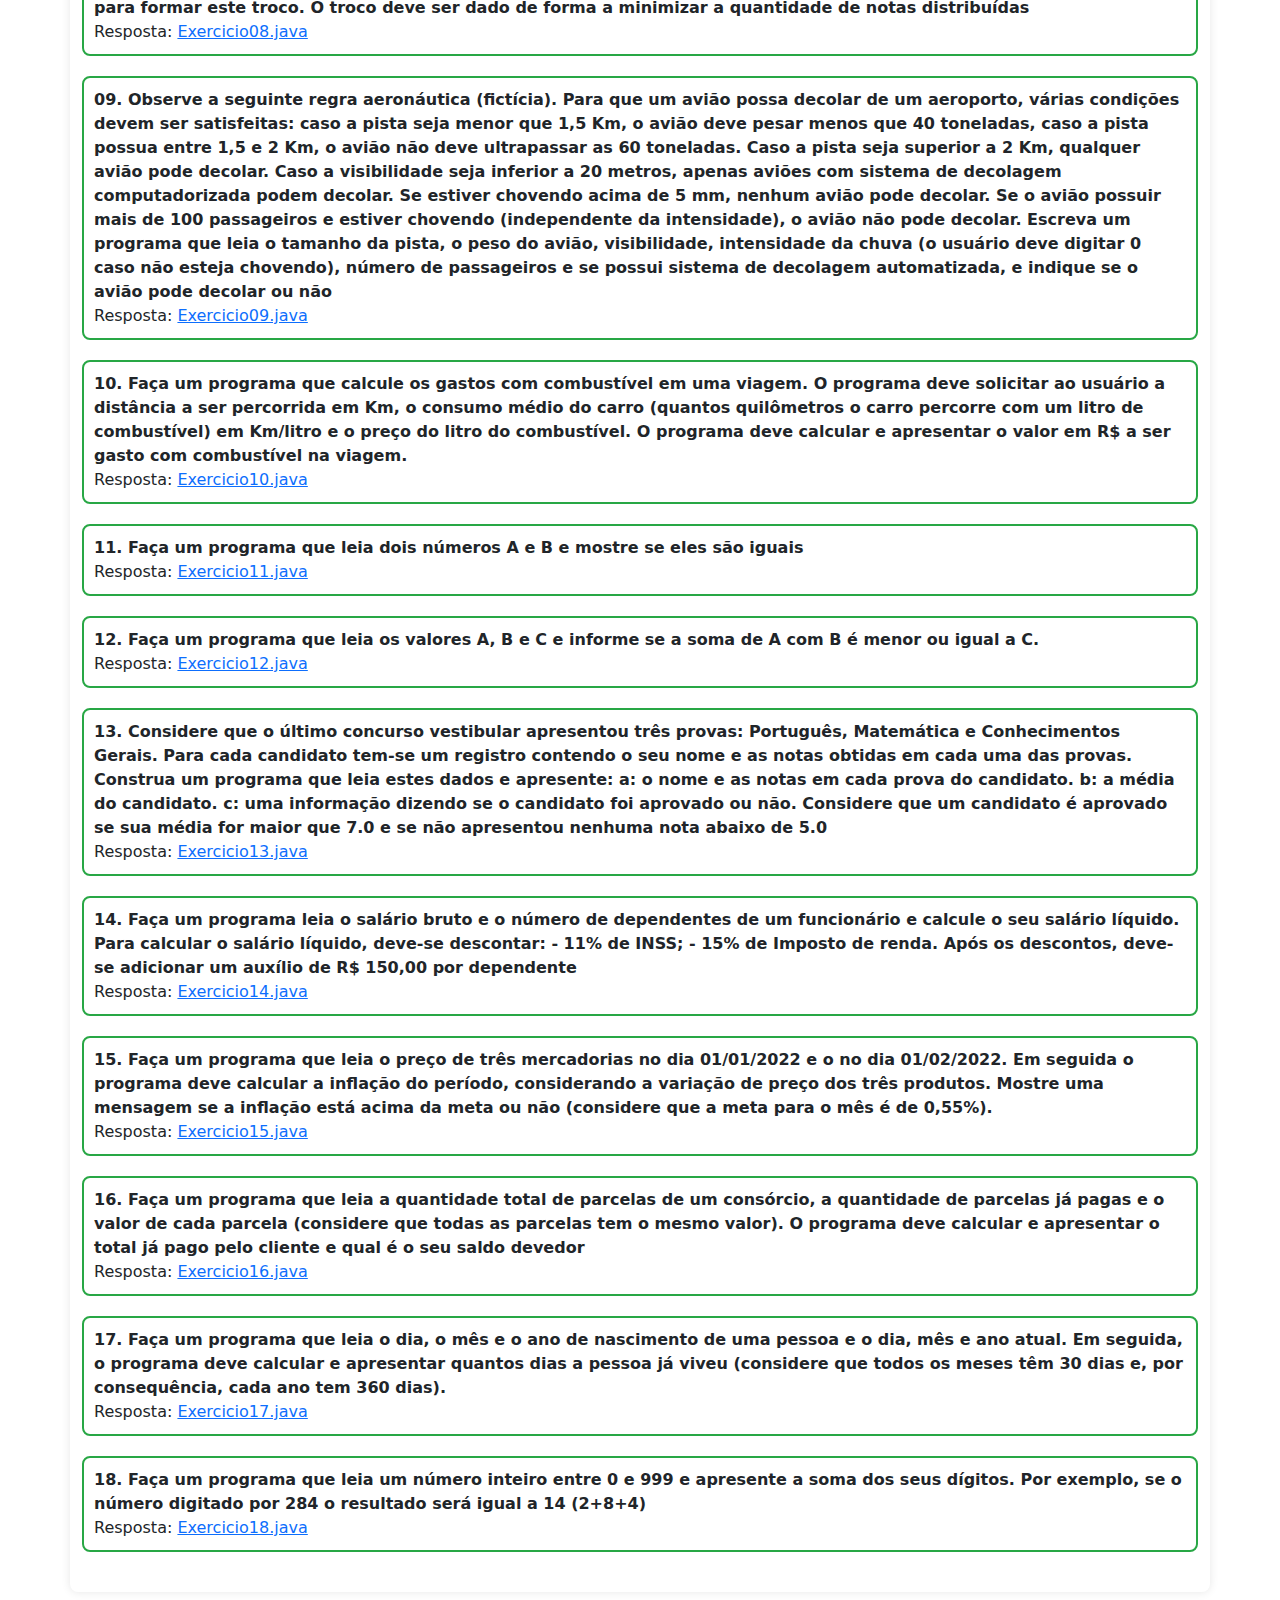
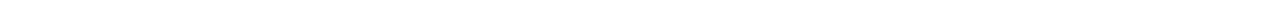
<file: Pagina-Lista3/index.html>
<!DOCTYPE html>
<html lang="pt-br">

<head>
    <meta charset="UTF-8">
    <meta name="viewport" content="width=device-width, initial-scale=1.0">
    <title>Lista de exercícios 1 - Introdução à Programação - IFSC - Câmpus Lages</title>
    <link rel="stylesheet" href="./Pagina-Lista3.css">
    <link href="https://cdn.jsdelivr.net/npm/bootstrap@5.3.3/dist/css/bootstrap.min.css" rel="stylesheet"
        integrity="sha384-QWTKZyjpPEjISv5WaRU9OFeRpok6YctnYmDr5pNlyT2bRjXh0JMhjY6hW+ALEwIH" crossorigin="anonymous">
    <script src="https://cdn.jsdelivr.net/npm/bootstrap@5.3.3/dist/js/bootstrap.bundle.min.js"
        integrity="sha384-YvpcrYf0tY3lHB60NNkmXc5s9fDVZLESaAA55NDzOxhy9GkcIdslK1eN7N6jIeHz"
        crossorigin="anonymous"></script>
    <link rel="shortcut icon" href="./favicon.ico" type="image/x-icon">
</head>

<body>
    <div class="container">
        <a href="../" class="back-link">Voltar</a>
        <div class="row">
            <div class="col-3">
                <img src="./img/layout_set_logo.png" alt="ifsc logo" class="img-fluid rounded">
            </div>
            <div class="col-9">
                <div class="institution-info">
                    <strong>MINISTÉRIO DA EDUCAÇÃO</strong><br>
                    <strong>SECRETARIA DE EDUCAÇÃO PROFISSIONAL E TECNOLÓGICA</strong><br>
                    <strong>INSTITUTO FEDERAL DE EDUCAÇÃO, CIÊNCIA E TECNOLOGIA DE SANTA CATARINA</strong><br>
                    <strong>CÂMPUS LAGES</strong>
                </div>
            </div>
        </div>
        <div class="text-center">
            <div class="course-info">
                <strong>CURSO CIÊNCIA DA COMPUTAÇÃO</strong><br>
                <strong>INTRODUÇÃO À PROGRAMAÇÃO</strong><br>
                <strong>LISTA DE EXERCÍCIOS 1</strong>
            </div>
        </div>
        <div class="text-center">
            <span class="student-info">
                Aluno: Ricardo Amarante Machado
            </span>
        </div>
        <div class="exercise">
            <strong>
                01. Crie um programa que leia o preço do quilowatt de energia e a quantidade gasta de
                quilowatts em uma residência. O programa deve calcular e imprimir o valor a ser pago
                pela residência caso a conta seja paga no dia e o valor a ser pago caso a conta seja paga
                em atraso. Caso a conta seja paga em atraso, deve-se acrescentar 10% sobre o valor da
                conta. O programa não deve perguntar se a conta será paga em atraso ou não, ele deve
                sempre calcular e apresentar os dois valores, para que o usuário analise a diferença e
                decida se vai pagar a conta em dia ou não
            </strong>
            <div>
                Resposta: <a href="./src/Exercicio01.java">Exercicio01.java</a>
            </div>
        </div>
        <div class="exercise">
            <strong>
                02. Crie uma nova versão do programa da questão 2 para que ele mostre uma mensagem
                indicando se a residência está com consumo elevado de energia. A empresa considera
                consumo elevado de energia, se a residência consumir mais de de 70 quilowatts.
            </strong>
            <div>
                Resposta: <a href="./src/Exercicio02.java">Exercicio02.java</a>
            </div>
        </div>
        <div class="exercise">
            <strong>
                03. Faça um programa que leia o peso de uma pessoa (Kg) e sua altura (Metros), calcule e
                imprima o seu índice de massa corporal, usando a seguinte fórmula: IMC = Peso / Altura²
                
                Além do IMC, o programa deve mostrar se a pessoa está acima do peso ideal (IMC > 25)
            </strong>
            <div>
                Resposta: <a href="./src/Exercicio03.java">Exercicio03.java</a>
            </div>
        </div>
        <div class="exercise">
            <strong>
                04. O sistema de avaliação de uma disciplina é composto de duas provas e um trabalho.
                Para ser aprovado, o aluno precisa ter nota igual ou superior a sete no trabalho e nota
                igual ou superior a seis em pelo menos uma das provas. Observe que não se deve
                calcular a média das notas. Faça um programa que leia as três notas do aluno e
                apresente se ele deve ser aprovado ou não.
            </strong>
            <div>
                Resposta: <a href="./src/Exercicio04.java">Exercicio04.java</a>
            </div>
        </div>
        <div class="exercise">
            <strong>
                05. Crie uma nova o programa da questão 5, para que ele considere a frequência do aluno.
                Agora, para ser aprovado o aluno precisa ter nota igual ou superior a sete no trabalho,
                nota igual ou superior a seis em pelo menos uma das provas e frequência igual ou
                superior a 75%. Além desta diferença, caso o aluno tenha nota seis no trabalho ele
                poderá ser aprovado, mas para isto precisa ter frequência igual ou superior a 90%.
            </strong>
            <div>
                Resposta: <a href="./src/Exercicio05.java">Exercicio05.java</a>
            </div>
        </div>
        <div class="exercise">
            <strong>
                06. Crie um programa para auxiliar engenheiros a calcular a quantidade de piso a ser
                utilizado em uma sala retangular, a quantidade de tinta a ser gasta nas paredes, bem
                como a potência do ar-condicionado. Para isto, o programa deve ler o comprimento, a
                largura e a altura da sala, calcular e imprimir a área de piso da sala, a área total das
                paredes e o volume da sala. O programa deve mostrar também o tamanho do aparelho de
                ar-condicionado a ser instalado. Um pequeno deve ser instalado se o volume da sala for
                inferior a 100 m3
                um aparelho médio deve ser instalado se o volume da sala estiver entre
                100 e 500 m3
                 e um aparelho grande deve ser instalado caso o volume seja superior a 500
                m3
                
            </strong>
            <div>
                Resposta: <a href="./src/Exercicio06.java">Exercicio06.java</a>
            </div>
        </div>
        <div class="exercise">
            <strong>
                07. Sabendo que a velocidade do som é de 340 m/s, crie um programa para calcular a
                distância de onde o raio caiu até a pessoa. Para isto, a pessoa deve informar o tempo que
                transcorreu entre ela ter visto o raio e ter ouvido o som do trovão. O tempo deve ser
                informado em segundos e deve ser um valor real, pois a pessoa poderá usar um
                cronômetro de precisão. Além disto, o programa deve apresentar se o raio representou
                algum perigo a pessoa. Um raio representa perigo se ele cair a menos de 200m da
                pessoa.
                
            </strong>
            <div>
                Resposta: <a href="./src/Exercicio07.java">Exercicio07.java</a>
            </div>
        </div>
        <div class="exercise">
            <strong>
                08.  Escreva um programa que leia o valor da compra e o valor pago pelo cliente. O
                programa deve calcular e apresentar, o valor da compra, o valor pago pelo cliente, o valor
                do troco e a quantidade de notas que deve ser dada de cada tipo para formar este troco.
                O troco deve ser dado de forma a minimizar a quantidade de notas distribuídas
            </strong>
            <div>
                Resposta: <a href="./src/Exercicio08.java">Exercicio08.java</a>
            </div>
        </div>
        <div class="exercise">
            <strong>
                09. Observe a seguinte regra aeronáutica (fictícia). Para que um avião possa
                decolar de um aeroporto, várias condições devem ser satisfeitas: caso a pista seja menor
                que 1,5 Km, o avião deve pesar menos que 40 toneladas, caso a pista possua entre 1,5 e
                2 Km, o avião não deve ultrapassar as 60 toneladas. Caso a pista seja superior a 2 Km,
                qualquer avião pode decolar. Caso a visibilidade seja inferior a 20 metros, apenas aviões
                com sistema de decolagem computadorizada podem decolar. Se estiver chovendo acima
                de 5 mm, nenhum avião pode decolar. Se o avião possuir mais de 100 passageiros e
                estiver chovendo (independente da intensidade), o avião não pode decolar. Escreva um
                programa que leia o tamanho da pista, o peso do avião, visibilidade, intensidade da chuva
                (o usuário deve digitar 0 caso não esteja chovendo), número de passageiros e se possui
                sistema de decolagem automatizada, e indique se o avião pode decolar ou não
            </strong>
            <div>
                Resposta: <a href="./src/Exercicio09.java">Exercicio09.java</a>
            </div>
        </div>
        <div class="exercise">
            <strong>
                10. Faça um programa que calcule os gastos com combustível em uma viagem. O
                programa deve solicitar ao usuário a distância a ser percorrida em Km, o consumo médio
                do carro (quantos quilômetros o carro percorre com um litro de combustível) em Km/litro e
                o preço do litro do combustível. O programa deve calcular e apresentar o valor em R$ a
                ser gasto com combustível na viagem.
            </strong>
            <div>
                Resposta: <a href="./src/Exercicio10.java">Exercicio10.java</a>
            </div>
        </div>
        <div class="exercise">
            <strong>
                11.  Faça um programa que leia dois números A e B e mostre se eles são iguais
            </strong>
            <div>
                Resposta: <a href="./src/Exercicio11.java">Exercicio11.java</a>
            </div>
        </div>
        <div class="exercise">
            <strong>
                12. Faça um programa que leia os valores A, B e C e informe se a soma de A com B é
                menor ou igual a C.
                
            </strong>
            <div>
                Resposta: <a href="./src/Exercicio12.java">Exercicio12.java</a>
            </div>
        </div>
        <div class="exercise">
            <strong>
                13. Considere que o último concurso vestibular apresentou três provas: Português,
                Matemática e Conhecimentos Gerais. Para cada candidato tem-se um registro
                contendo o seu nome e as notas obtidas em cada uma das provas. Construa um
                programa que leia estes dados e apresente: 
                a: o nome e as notas em cada prova do candidato.
                b: a média do candidato.
                c: uma informação dizendo se o candidato foi aprovado ou não. Considere que um
                candidato é aprovado se sua média for maior que 7.0 e se não apresentou
                nenhuma nota abaixo de 5.0
                
            </strong>
            <div>
                Resposta: <a href="./src/Exercicio13.java">Exercicio13.java</a>
            </div>
        </div>
        <div class="exercise">
            <strong>
                14. Faça um programa leia o salário bruto e o número de dependentes de um funcionário
                e calcule o seu salário líquido. Para calcular o salário líquido, deve-se descontar:
                - 11% de INSS;
                - 15% de Imposto de renda.
                Após os descontos, deve-se adicionar um auxílio de R$ 150,00 por dependente
                
            </strong>
            <div>
                Resposta: <a href="./src/Exercicio14.java">Exercicio14.java</a>
            </div>
        </div>
        <div class="exercise">
            <strong>
                15.  Faça um programa que leia o preço de três mercadorias no dia 01/01/2022 e o no dia
                01/02/2022. Em seguida o programa deve calcular a inflação do período, considerando a
                variação de preço dos três produtos. Mostre uma mensagem se a inflação está acima da
                meta ou não (considere que a meta para o mês é de 0,55%).
                
            </strong>
            <div>
                Resposta: <a href="./src/Exercicio15.java">Exercicio15.java</a>
            </div>
        </div>
        <div class="exercise">
            <strong>
                16. Faça um programa que leia a quantidade total de parcelas de um consórcio, a
                quantidade de parcelas já pagas e o valor de cada parcela (considere que todas as
                parcelas tem o mesmo valor). O programa deve calcular e apresentar o total já pago pelo
                cliente e qual é o seu saldo devedor
                
            </strong>
            <div>
                Resposta: <a href="./src/Exercicio16.java">Exercicio16.java</a>
            </div>
        </div>
        <div class="exercise">
            <strong>
                17.  Faça um programa que leia o dia, o mês e o ano de nascimento de uma pessoa e o
                dia, mês e ano atual. Em seguida, o programa deve calcular e apresentar quantos dias a
                pessoa já viveu (considere que todos os meses têm 30 dias e, por consequência, cada
                ano tem 360 dias).
                
            </strong>
            <div>
                Resposta: <a href="./src/Exercicio17.java">Exercicio17.java</a>
            </div>
        </div>
        <div class="exercise">
            <strong>
                18. Faça um programa que leia um número inteiro entre 0 e 999 e apresente a soma dos
                seus dígitos. Por exemplo, se o número digitado por 284 o resultado será igual a 14
                (2+8+4)
                
            </strong>
            <div>
                Resposta: <a href="./src/Exercicio18.java">Exercicio18.java</a>
            </div>
        </div>
    </div>
</body>

</html>
</file>
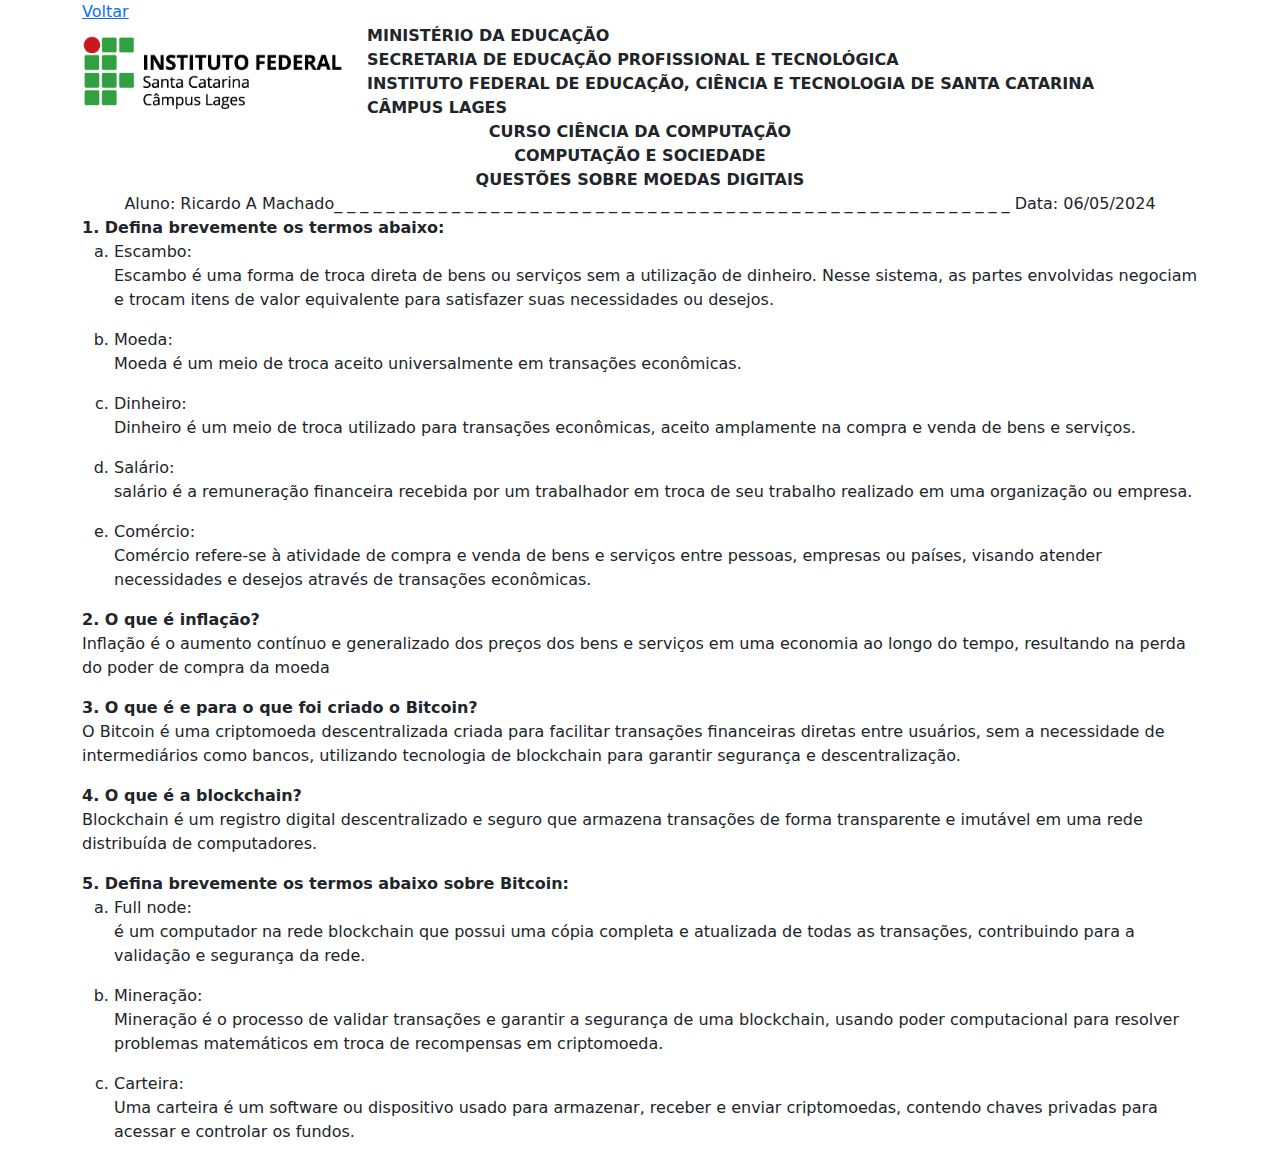
<file: Pagina-MoedasDigitais/index.html>
<!DOCTYPE html>
<html lang="pt-br">

<head>
    <meta charset="UTF-8">
    <meta name="viewport" content="width=device-width, initial-scale=1.0">
    <title>Questões sobre Moedas Digitais - IFSC - Câmpus Lages</title>
    <link href="https://cdn.jsdelivr.net/npm/bootstrap@5.3.3/dist/css/bootstrap.min.css" rel="stylesheet"
        integrity="sha384-QWTKZyjpPEjISv5WaRU9OFeRpok6YctnYmDr5pNlyT2bRjXh0JMhjY6hW+ALEwIH" crossorigin="anonymous">
    <script src="https://cdn.jsdelivr.net/npm/bootstrap@5.3.3/dist/js/bootstrap.bundle.min.js"
        integrity="sha384-YvpcrYf0tY3lHB60NNkmXc5s9fDVZLESaAA55NDzOxhy9GkcIdslK1eN7N6jIeHz"
        crossorigin="anonymous"></script>
    <link rel="shortcut icon" href="./favicon.ico" type="image/x-icon">
</head>

<body>
    <div class="container">
        <a href="../">Voltar</a>
        <div class="row">
            <div class="col-3 my-auto">
                <img src="./img/layout_set_logo.png" alt="ifsc logo" class="w-100">
            </div>
            <div class="col-9">
                <div><strong>MINISTÉRIO DA EDUCAÇÃO</strong></div>
                <div><strong>SECRETARIA DE EDUCAÇÃO PROFISSIONAL E TECNOLÓGICA</strong></div>
                <div><strong>INSTITUTO FEDERAL DE EDUCAÇÃO, CIÊNCIA E TECNOLOGIA DE SANTA CATARINA</strong></div>
                <div><strong>CÂMPUS LAGES</strong></div>
            </div>
        </div>
        <div class="text-center">
            <div><strong>CURSO CIÊNCIA DA COMPUTAÇÃO</strong></div>
            <div><strong>COMPUTAÇÃO E SOCIEDADE</strong></div>
            <div><strong>QUESTÕES SOBRE MOEDAS DIGITAIS</strong></div>
        </div>
        <div class="text-center">
            <span>
                Aluno:
                Ricardo A Machado_ _ _ _ _ _ _ _ _ _ _ _ _ _ _ _ _ _ _ _ _ _ _ _ _ _ _ _ _ _ _ _ _ _ _ _ _ _ _ _ _ _ _ _ _ _ _ _ _ _ _ _
               
            </span>
            <span>
                Data:
                06/05/2024
            </span>
        </div>
        <div>
            <strong>
                1. Defina brevemente os termos abaixo:
            </strong>
        </div>
        <div>
            <ol type="a">
                <li>
                    <span>Escambo:</span>
                    <p color = green>   Escambo é uma forma de troca direta de bens ou serviços sem a utilização de dinheiro.
                         Nesse sistema, as partes envolvidas negociam e trocam itens de valor equivalente para satisfazer suas necessidades ou desejos. 
                    </p>
                </li>
                <li>
                    <span>Moeda:</span>
                    <p color = green>   Moeda é um meio de troca aceito universalmente em transações econômicas.
                    </p>
                </li>
                <li>
                    <span>Dinheiro:</span>
                    <p color = green>  Dinheiro é um meio de troca utilizado para transações econômicas, aceito amplamente na compra e venda de bens e serviços. 
                    </p>
                </li>
                <li>
                    <span>Salário:</span>
                    <p color = green>   salário é a remuneração financeira recebida por um trabalhador em troca de seu trabalho realizado em uma organização ou empresa.
                    </p>
                </li>
                <li>
                    <span>Comércio:</span>
                    <p color = green>   Comércio refere-se à atividade de compra e venda de bens e serviços entre pessoas,
                         empresas ou países, visando atender necessidades e desejos através de transações econômicas.
                    </p>
                </li>
            </ol>
        </div>
        <div>
            <strong>
                2. O que é inflação?
            </strong>
        </div>
        <div>
            <p color = green>  Inflação é o aumento contínuo e generalizado dos preços dos bens e serviços em uma economia ao longo do tempo,
                 resultando na perda do poder de compra da moeda
            </p>
        </div>
        <div>
            <strong>
                3. O que é e para o que foi criado o Bitcoin?
            </strong>
        </div>
        <div>
            <p color = green> O Bitcoin é uma criptomoeda descentralizada criada para facilitar transações financeiras diretas entre usuários,
                 sem a necessidade de intermediários como bancos, utilizando tecnologia de blockchain para garantir segurança e descentralização.  
            </p>
        </div>
        <div>
            <strong>
                4. O que é a blockchain?
            </strong>
        </div>
        <div>
            <p color = green>   Blockchain é um registro digital descentralizado e seguro que armazena transações de forma transparente
                 e imutável em uma rede distribuída de computadores.
            </p>
        </div>
        <div>
            <strong>
                5. Defina brevemente os termos abaixo sobre Bitcoin:
            </strong>
        </div>
        <div>
            <ol type="a">
                <li>
                    <span>Full node:</span>
                    <p color = green> é um computador na rede blockchain que possui uma cópia completa e atualizada de todas as transações, contribuindo para a validação e segurança da rede.
                    </p>
                </li>
                <li>
                    <span>Mineração:</span>
                    <p color = green>   Mineração é o processo de validar transações e garantir a segurança de uma blockchain,
                         usando poder computacional para resolver problemas matemáticos em troca de recompensas em criptomoeda. 
                    </p>
                </li>
                <li>
                    <span>Carteira:</span>
                    <p color = green>   Uma carteira é um software ou dispositivo usado para armazenar, receber e enviar criptomoedas, contendo chaves privadas para acessar e controlar os fundos.
                    </p>
                </li>
            </ol>
        </div>
    </div>
</body>

</html>
</file>
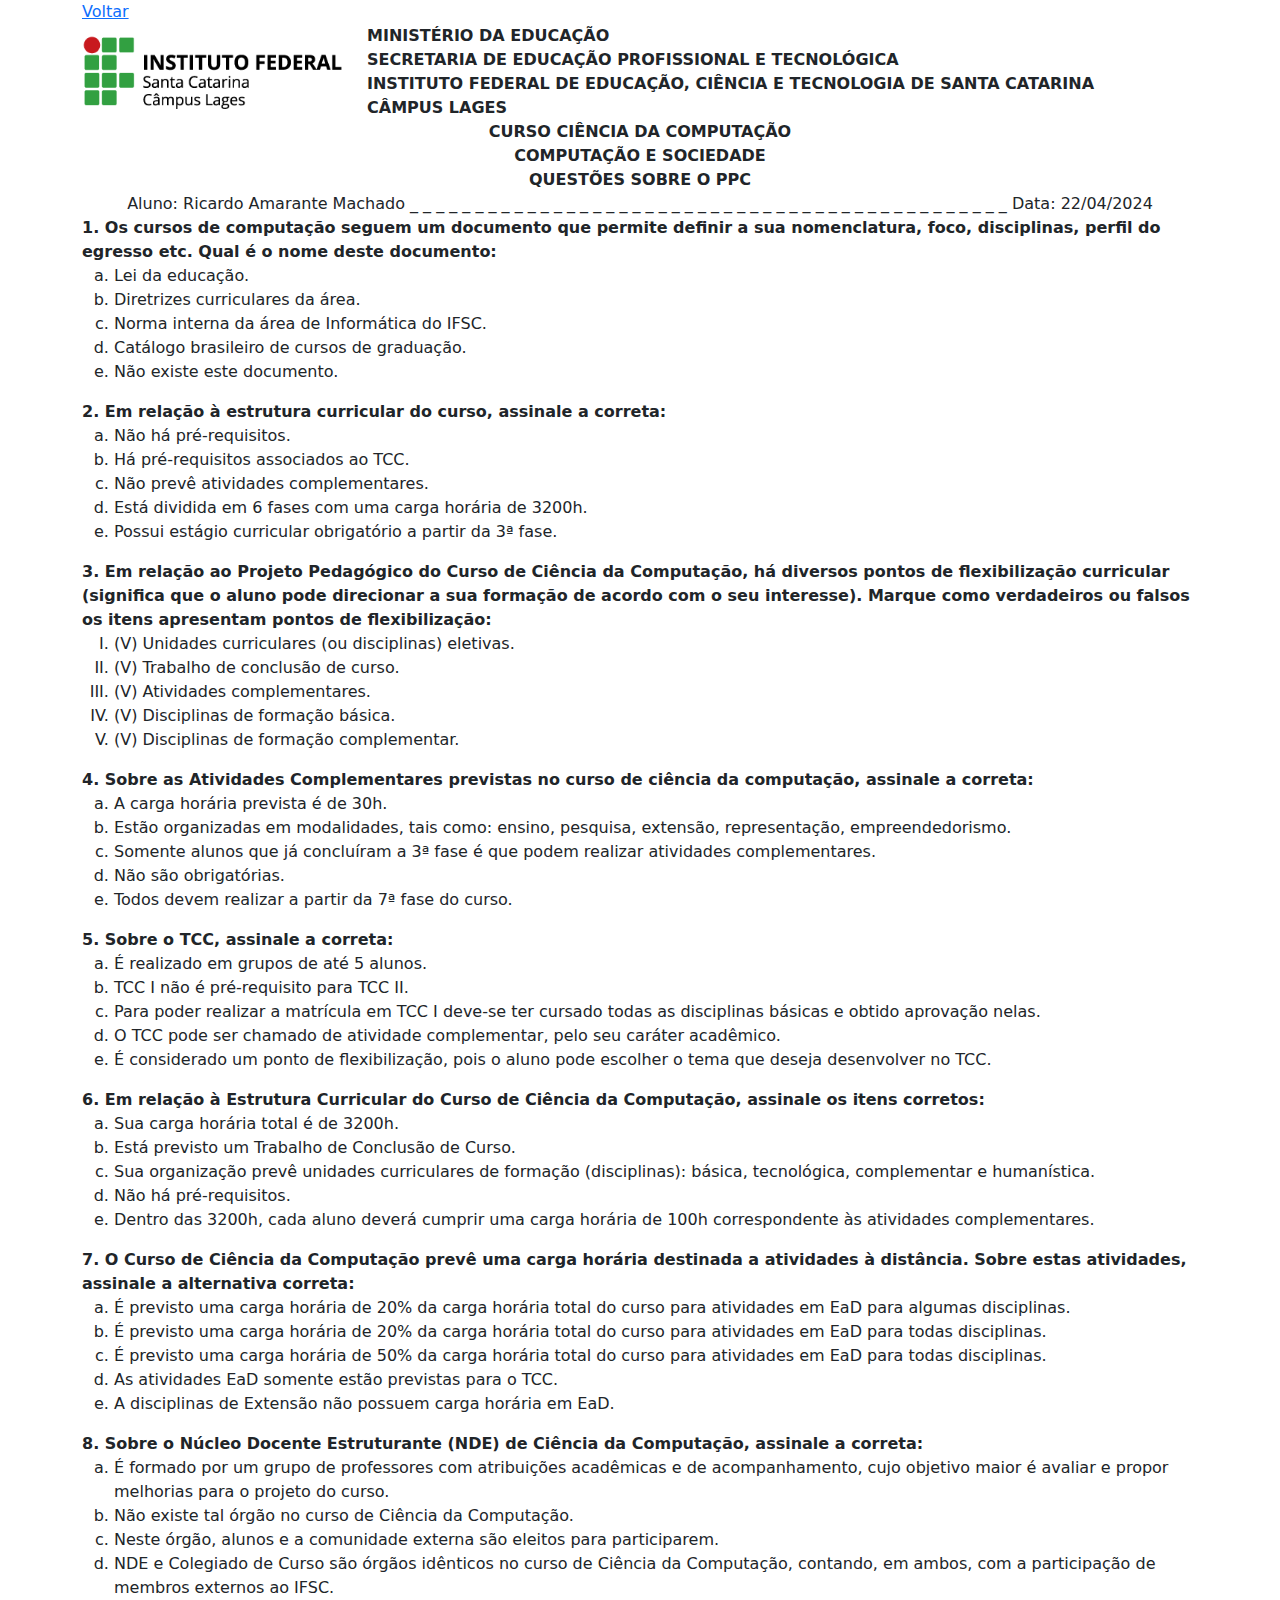
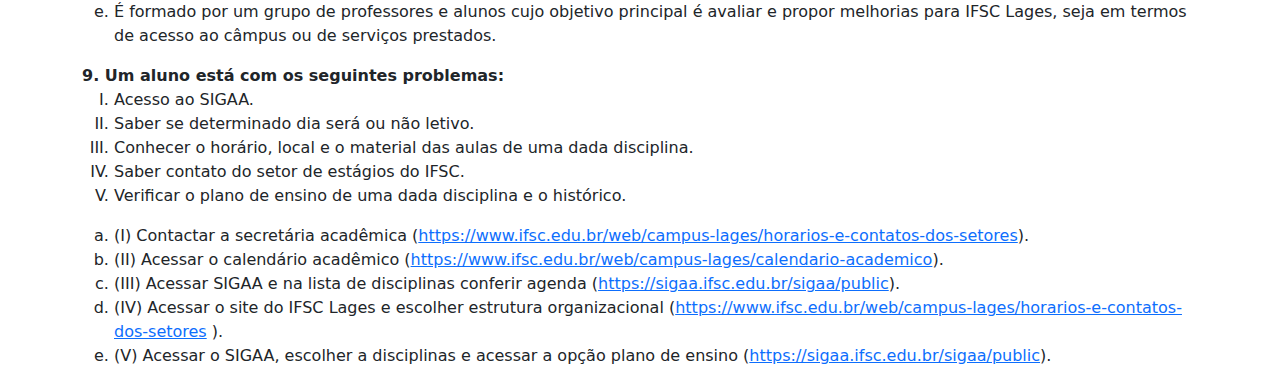
<file: Pagina-PPC/index.html>
<!DOCTYPE html>
<html lang="pt-br">

<head>
    <meta charset="UTF-8">
    <meta name="viewport" content="width=device-width, initial-scale=1.0">
    <title>Questões sobre o PPC - IFSC - Câmpus Lages</title>
    <link href="https://cdn.jsdelivr.net/npm/bootstrap@5.3.3/dist/css/bootstrap.min.css" rel="stylesheet"
        integrity="sha384-QWTKZyjpPEjISv5WaRU9OFeRpok6YctnYmDr5pNlyT2bRjXh0JMhjY6hW+ALEwIH" crossorigin="anonymous">
    <script src="https://cdn.jsdelivr.net/npm/bootstrap@5.3.3/dist/js/bootstrap.bundle.min.js"
        integrity="sha384-YvpcrYf0tY3lHB60NNkmXc5s9fDVZLESaAA55NDzOxhy9GkcIdslK1eN7N6jIeHz"
        crossorigin="anonymous"></script>
    <link rel="shortcut icon" href="./favicon.ico" type="image/x-icon">
</head>

<body>
    <div class="container">
        <a href="../">Voltar</a>
        <div class="row">
            <div class="col-3 my-auto">
                <img src="./img/layout_set_logo.png" alt="ifsc logo" class="w-100">
            </div>
            <div class="col-9">
                <div><strong>MINISTÉRIO DA EDUCAÇÃO</strong></div>
                <div><strong>SECRETARIA DE EDUCAÇÃO PROFISSIONAL E TECNOLÓGICA</strong></div>
                <div><strong>INSTITUTO FEDERAL DE EDUCAÇÃO, CIÊNCIA E TECNOLOGIA DE SANTA CATARINA</strong></div>
                <div><strong>CÂMPUS LAGES</strong></div>
            </div>
        </div>
        <div class="text-center">
            <div><strong>CURSO CIÊNCIA DA COMPUTAÇÃO</strong></div>
            <div><strong>COMPUTAÇÃO E SOCIEDADE</strong></div>
            <div><strong>QUESTÕES SOBRE O PPC</strong></div>
        </div>
        <div class="text-center">
            <span>
                Aluno:
               Ricardo Amarante Machado _ _ _ _ _ _ _ _ _ _ _ _ _ _ _ _ _ _ _ _ _ _ _ _ _ _ _ _ _ _ _ _ _ _ _ _ _ _ _ _ _ _ _ _ _ _
            </span>
            <span>
                Data:
                22/04/2024
        </div>
        <div>
            <strong>
                1. Os cursos de computação seguem um documento que permite definir a sua nomenclatura, foco,
                disciplinas, perfil do egresso etc. Qual é o nome deste documento:
            </strong>
        </div>
        <div>
            <ol type="a">
                <li>Lei da educação.</li>
                <li color = green>Diretrizes curriculares da área.</li>
                <li>Norma interna da área de Informática do IFSC.</li>
                <li>Catálogo brasileiro de cursos de graduação.</li>
                <li>Não existe este documento.</li>
            </ol>
        </div>
        <div>
            <strong>
                2. Em relação à estrutura curricular do curso, assinale a correta:
            </strong>
        </div>
        <div>
            <ol type="a">
                <li>Não há pré-requisitos.</li>
                <li color = green>Há pré-requisitos associados ao TCC.</li>
                <li>Não prevê atividades complementares.</li>
                <li>Está dividida em 6 fases com uma carga horária de 3200h.</li>
                <li>Possui estágio curricular obrigatório a partir da 3ª fase.</li>
            </ol>
        </div>
        <div>
            <strong>
                3. Em relação ao Projeto Pedagógico do Curso de Ciência da Computação, há diversos pontos de
                flexibilização curricular (significa que o aluno pode direcionar a sua formação de acordo com o seu
                interesse). Marque como verdadeiros ou falsos os itens apresentam pontos de flexibilização:
            </strong>
        </div>
        <div>
            <ol type="I">
                <li>(V) Unidades curriculares (ou disciplinas) eletivas.</li>
                <li>(V) Trabalho de conclusão de curso.</li>
                <li>(V) Atividades complementares.</li>
                <li>(V) Disciplinas de formação básica.</li>
                <li>(V) Disciplinas de formação complementar.</li>
            </ol>
        </div>
        <div>
            <strong>
                4. Sobre as Atividades Complementares previstas no curso de ciência da computação, assinale a correta:
            </strong>
        </div>
        <div>
            <ol type="a">
                <li>A carga horária prevista é de 30h.</li>
                <li color = green>Estão organizadas em modalidades, tais como: ensino, pesquisa, extensão, representação,
                    empreendedorismo.
                </li>
                <li>Somente alunos que já concluíram a 3ª fase é que podem realizar atividades complementares.</li>
                <li>Não são obrigatórias.</li>
                <li>Todos devem realizar a partir da 7ª fase do curso.</li>
            </ol>
        </div>
        <div>
            <strong>
                5. Sobre o TCC, assinale a correta:
            </strong>
        </div>
        <div>
            <ol type="a">
                <li>É realizado em grupos de até 5 alunos.</li>
                <li>TCC I não é pré-requisito para TCC II.</li>
                <li color = green>Para poder realizar a matrícula em TCC I deve-se ter cursado todas as disciplinas básicas e obtido
                    aprovação nelas.
                </li>
                <li>O TCC pode ser chamado de atividade complementar, pelo seu caráter acadêmico.</li>
                <li>É considerado um ponto de flexibilização, pois o aluno pode escolher o tema que deseja desenvolver
                    no TCC.</li>
            </ol>
        </div>
        <div>
            <strong>
                6. Em relação à Estrutura Curricular do Curso de Ciência da Computação, assinale os itens corretos:
            </strong>
        </div>
        <div>
            <ol type="a">
                <li color = green>Sua carga horária total é de 3200h.</li>
                <li color = green>Está previsto um Trabalho de Conclusão de Curso.</li>
                <li color = green>Sua organização prevê unidades curriculares de formação (disciplinas): básica, tecnológica,
                    complementar e humanística.
                </li>
                <li>Não há pré-requisitos.</li>
                <li>Dentro das 3200h, cada aluno deverá cumprir uma carga horária de 100h correspondente às atividades
                    complementares.</li>
            </ol>
        </div>
        <div>
            <strong>
                7. O Curso de Ciência da Computação prevê uma carga horária destinada a atividades à distância. Sobre
                estas atividades, assinale a alternativa correta:
            </strong>
        </div>
        <div>
            <ol type="a">
                <li>É previsto uma carga horária de 20% da carga horária total do curso para atividades em EaD para
                    algumas disciplinas.
                </li>
                <li color = green>É previsto uma carga horária de 20% da carga horária total do curso para atividades em EaD para
                    todas disciplinas.
                </li>
                <li>É previsto uma carga horária de 50% da carga horária total do curso para atividades em EaD para
                    todas disciplinas.
                </li>
                <li>As atividades EaD somente estão previstas para o TCC.</li>
                <li>A disciplinas de Extensão não possuem carga horária em EaD.</li>
            </ol>
        </div>
        <div>
            <strong>
                8. Sobre o Núcleo Docente Estruturante (NDE) de Ciência da Computação, assinale a correta:
            </strong>
        </div>
        <div>
            <ol type="a">
                <li color = green>É formado por um grupo de professores com atribuições acadêmicas e de acompanhamento, cujo objetivo
                    maior é avaliar e propor melhorias para o projeto do curso.
                </li>
                <li>Não existe tal órgão no curso de Ciência da Computação.</li>
                <li>Neste órgão, alunos e a comunidade externa são eleitos para participarem.</li>
                <li>NDE e Colegiado de Curso são órgãos idênticos no curso de Ciência da Computação, contando, em ambos,
                    com a participação de membros externos ao IFSC.
                </li>
                <li>É formado por um grupo de professores e alunos cujo objetivo principal é avaliar e propor melhorias
                    para IFSC Lages, seja em termos de acesso ao câmpus ou de serviços prestados.
                </li>
            </ol>
        </div>
        <div>
            <strong>
                9. Um aluno está com os seguintes problemas:
            </strong>
        </div>
        <div>
            <ol type="I">
                <li>Acesso ao SIGAA.</li>
                <li>Saber se determinado dia será ou não letivo.</li>
                <li>Conhecer o horário, local e o material das aulas de uma dada disciplina.</li>
                <li>Saber contato do setor de estágios do IFSC.</li>
                <li>Verificar o plano de ensino de uma dada disciplina e o histórico.</li>
            </ol>
            <ol type="a">
                <li>
                    (I) Contactar a secretária acadêmica (<a
                        href="https://www.ifsc.edu.br/web/campus-lages/horarios-e-contatos-dos-setores"
                        target="_blank">https://www.ifsc.edu.br/web/campus-lages/horarios-e-contatos-dos-setores</a>).
                </li>
                <li>
                    (II) Acessar o calendário acadêmico (<a
                        href="https://www.ifsc.edu.br/web/campus-lages/calendario-academico"
                        target="_blank">https://www.ifsc.edu.br/web/campus-lages/calendario-academico</a>).</li>
                <li>
                    (III) Acessar SIGAA e na lista de disciplinas conferir agenda (<a
                        href="https://sigaa.ifsc.edu.br/sigaa/public"
                        target="_blank">https://sigaa.ifsc.edu.br/sigaa/public</a>).</li>
                <li>
                    (IV) Acessar o site do IFSC Lages e escolher estrutura organizacional (<a
                        href="https://www.ifsc.edu.br/web/campus-lages/horarios-e-contatos-dos-setores"
                        target="_blank">https://www.ifsc.edu.br/web/campus-lages/horarios-e-contatos-dos-setores</a> ).
                </li>
                <li>
                    (V) Acessar o SIGAA, escolher a disciplinas e acessar a opção plano de ensino (<a
                        href="https://sigaa.ifsc.edu.br/sigaa/public"
                        target="_blank">https://sigaa.ifsc.edu.br/sigaa/public</a>).
                </li>
            </ol>
        </div>
    </div>
</body>

</html>
</file>
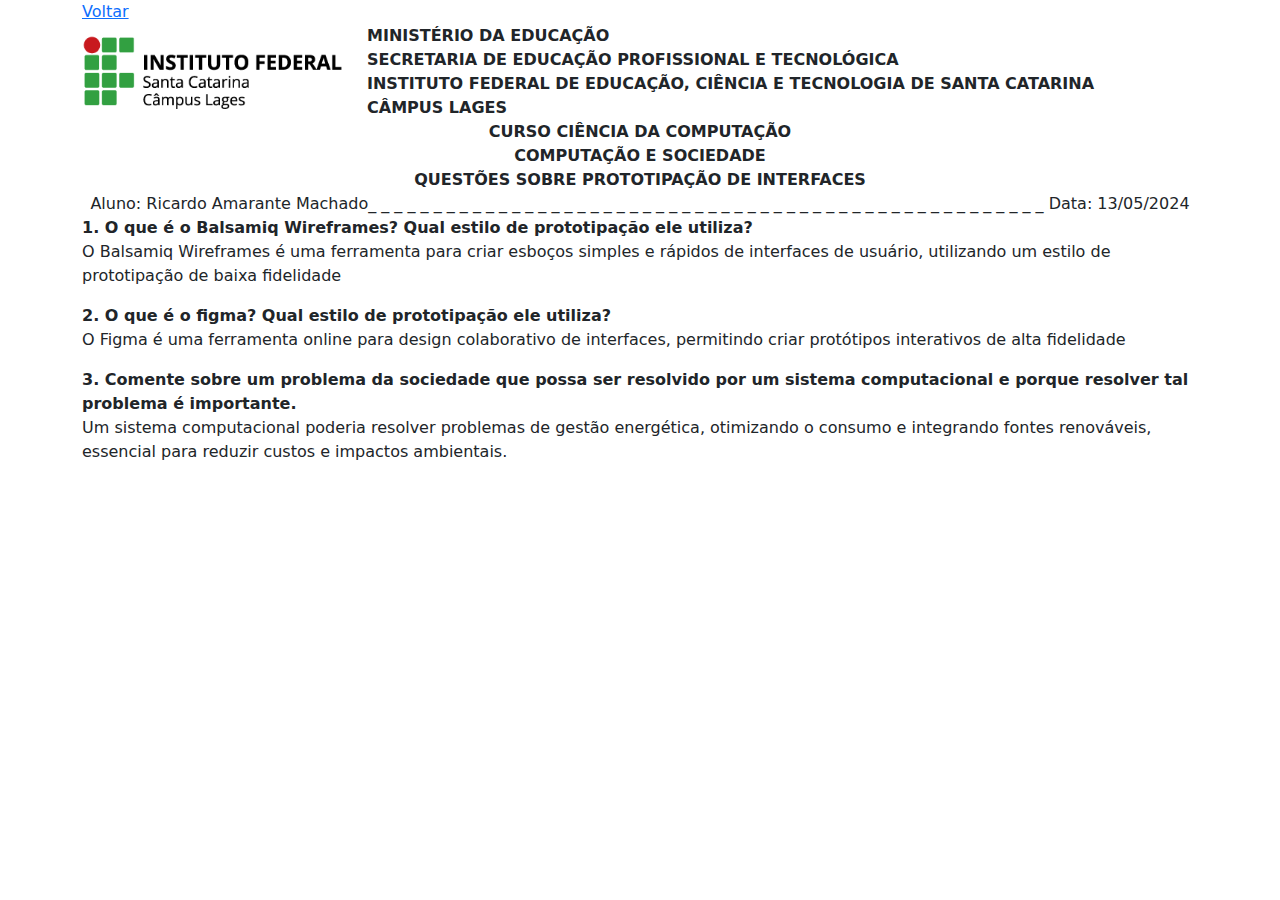
<file: Pagina-PrototipacaoInterfaces/index.html>
<!DOCTYPE html>
<html lang="pt-br">

<head>
    <meta charset="UTF-8">
    <meta name="viewport" content="width=device-width, initial-scale=1.0">
    <title>Questões sobre Prototipação de Interfaces - IFSC - Câmpus Lages</title>
    <link href="https://cdn.jsdelivr.net/npm/bootstrap@5.3.3/dist/css/bootstrap.min.css" rel="stylesheet"
        integrity="sha384-QWTKZyjpPEjISv5WaRU9OFeRpok6YctnYmDr5pNlyT2bRjXh0JMhjY6hW+ALEwIH" crossorigin="anonymous">
    <script src="https://cdn.jsdelivr.net/npm/bootstrap@5.3.3/dist/js/bootstrap.bundle.min.js"
        integrity="sha384-YvpcrYf0tY3lHB60NNkmXc5s9fDVZLESaAA55NDzOxhy9GkcIdslK1eN7N6jIeHz"
        crossorigin="anonymous"></script>
    <link rel="shortcut icon" href="./favicon.ico" type="image/x-icon">
</head>

<body>
    <div class="container">
        <a href="../">Voltar</a>
        <div class="row">
            <div class="col-3 my-auto">
                <img src="./img/layout_set_logo.png" alt="ifsc logo" class="w-100">
            </div>
            <div class="col-9">
                <div><strong>MINISTÉRIO DA EDUCAÇÃO</strong></div>
                <div><strong>SECRETARIA DE EDUCAÇÃO PROFISSIONAL E TECNOLÓGICA</strong></div>
                <div><strong>INSTITUTO FEDERAL DE EDUCAÇÃO, CIÊNCIA E TECNOLOGIA DE SANTA CATARINA</strong></div>
                <div><strong>CÂMPUS LAGES</strong></div>
            </div>
        </div>
        <div class="text-center">
            <div><strong>CURSO CIÊNCIA DA COMPUTAÇÃO</strong></div>
            <div><strong>COMPUTAÇÃO E SOCIEDADE</strong></div>
            <div><strong>QUESTÕES SOBRE PROTOTIPAÇÃO DE INTERFACES</strong></div>
        </div>
        <div class="text-center">
            <span>
                Aluno:
                Ricardo Amarante Machado_ _ _ _ _ _ _ _ _ _ _ _ _ _ _ _ _ _ _ _ _ _ _ _ _ _ _ _ _ _ _ _ _ _ _ _ _ _ _ _ _ _ _ _ _ _ _ _ _ _ _ _
            </span>
            <span>
                Data:
                13/05/2024
            </span>
        </div>
        <div>
            <strong>
                1. O que é o Balsamiq Wireframes? Qual estilo de prototipação ele utiliza?
            </strong>
        </div>
        <div>
            <p color = green>   O Balsamiq Wireframes é uma ferramenta para criar esboços simples e rápidos de interfaces de usuário,
                 utilizando um estilo de prototipação de baixa fidelidade
            </p>
        </div>
        <div>
            <strong>
                2. O que é o figma? Qual estilo de prototipação ele utiliza?
            </strong>
        </div>
        <div>
            <p color = green>  O Figma é uma ferramenta online para design colaborativo de interfaces, permitindo criar protótipos interativos de alta fidelidade
            </p>
        </div>
        <div>
            <strong>
                3. Comente sobre um problema da sociedade que possa ser resolvido por um sistema computacional e porque
                resolver tal problema é importante.
            </strong>
        </div>
        <div>
            <p color = green>   Um sistema computacional poderia resolver problemas de gestão energética,
                 otimizando o consumo e integrando fontes renováveis, essencial para reduzir custos e impactos ambientais.
            </p>
        </div>
    </div>
</body>

</html>
</file>
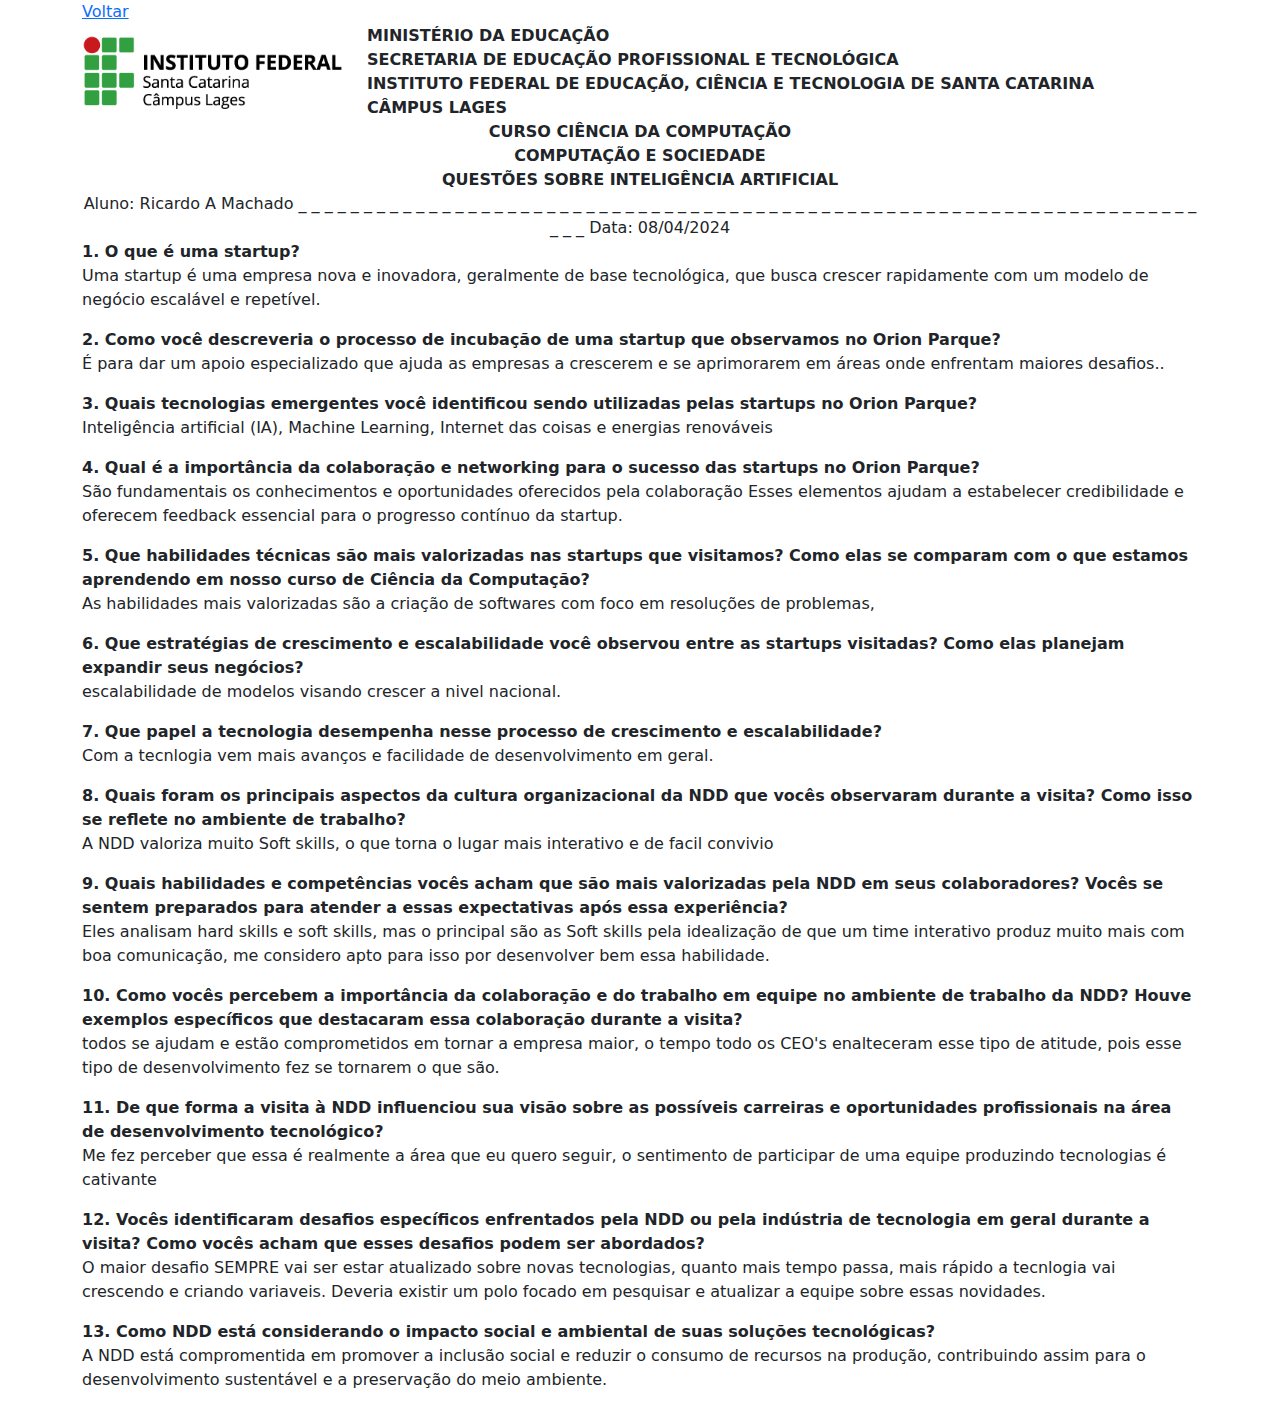
<file: Pagina-VisitaTecnica/index.html>
<!DOCTYPE html>
<html lang="pt-br">

<head>
    <meta charset="UTF-8">
    <meta name="viewport" content="width=device-width, initial-scale=1.0">
    <title>Questões sobre Inteligência Artificial - IFSC - Câmpus Lages</title>
    <link href="https://cdn.jsdelivr.net/npm/bootstrap@5.3.3/dist/css/bootstrap.min.css" rel="stylesheet"
        integrity="sha384-QWTKZyjpPEjISv5WaRU9OFeRpok6YctnYmDr5pNlyT2bRjXh0JMhjY6hW+ALEwIH" crossorigin="anonymous">
    <script src="https://cdn.jsdelivr.net/npm/bootstrap@5.3.3/dist/js/bootstrap.bundle.min.js"
        integrity="sha384-YvpcrYf0tY3lHB60NNkmXc5s9fDVZLESaAA55NDzOxhy9GkcIdslK1eN7N6jIeHz"
        crossorigin="anonymous"></script>
    <link rel="shortcut icon" href="./favicon.ico" type="image/x-icon">
</head>

<body>
    <div class="container">
        <a href="../">Voltar</a>
        <div class="row">
            <div class="col-3 my-auto">
                <img src="./img/layout_set_logo.png" alt="ifsc logo" class="w-100">
            </div>
            <div class="col-9">
                <div><strong>MINISTÉRIO DA EDUCAÇÃO</strong></div>
                <div><strong>SECRETARIA DE EDUCAÇÃO PROFISSIONAL E TECNOLÓGICA</strong></div>
                <div><strong>INSTITUTO FEDERAL DE EDUCAÇÃO, CIÊNCIA E TECNOLOGIA DE SANTA CATARINA</strong></div>
                <div><strong>CÂMPUS LAGES</strong></div>
            </div>
        </div>
        <div class="text-center">
            <div><strong>CURSO CIÊNCIA DA COMPUTAÇÃO</strong></div>
            <div><strong>COMPUTAÇÃO E SOCIEDADE</strong></div>
            <div><strong>QUESTÕES SOBRE INTELIGÊNCIA ARTIFICIAL</strong></div>
        </div>
        <div class="text-center">
            <span>
                Aluno:
                Ricardo A Machado _ _ _ _ _ _ _ _ _ _ _ _ _ _ _ _ _ _ _ _ _ _ _ _ _ _ _ _ _ _ _ _ _ _ _ _ _ _ _ _ _ _ _ _
                _ _ _ _ _ _ _ _ _ _ _ _ _ _ _ _ _ _ _ _ _ _ _ _ _ _ _ _
            </span>
            <span>
                Data:
                08/04/2024
            </span>
        </div>
        <div>
            <strong>
                1. O que é uma startup?
            </strong>
        </div>
        <div>
            <p color = green>   Uma startup é uma empresa nova e inovadora, geralmente de base tecnológica, que busca crescer rapidamente com um modelo de negócio escalável e repetível.
            </p>
        </div>
        <div>
            <strong>
                2. Como você descreveria o processo de incubação de uma startup que observamos no Orion Parque?
            </strong>
        </div>
        <div>
            <p color = green>   É para dar um apoio especializado que ajuda as empresas a crescerem e se aprimorarem em áreas onde enfrentam maiores desafios.. 
            </p>
        </div>
        <div>
            <strong>
                3. Quais tecnologias emergentes você identificou sendo utilizadas pelas startups no Orion Parque?
            </strong>
        </div>
        <div>
            <p color = green>   Inteligência artificial (IA), Machine Learning, Internet das coisas e energias renováveis
                
            </p>
        </div>
        <div>
            <strong>
                4. Qual é a importância da colaboração e networking para o sucesso das startups no Orion Parque?
            </strong>
        </div>
        <div>
            <p color = green>   São fundamentais os conhecimentos e oportunidades oferecidos pela colaboração
                 Esses elementos ajudam a estabelecer credibilidade e oferecem feedback essencial para o progresso contínuo da startup.
            </p>
        </div>
        <div>
            <strong>
                5. Que habilidades técnicas são mais valorizadas nas startups que visitamos? Como elas se comparam com o
                que estamos aprendendo em nosso curso de Ciência da Computação?
            </strong>
        </div>
        <div>
            <p color = green>   As habilidades mais valorizadas são a criação de softwares com foco em resoluções de problemas, 
            </p>
        </div>
        <div>
            <strong>
                6. Que estratégias de crescimento e escalabilidade você observou entre as startups visitadas? Como elas
                planejam expandir seus negócios?
            </strong>
        </div>
        <div>
            <p color = green>   escalabilidade de modelos visando crescer a nivel nacional.
            </p>
        </div>
        <div>
            <strong>
                7. Que papel a tecnologia desempenha nesse processo de crescimento e escalabilidade?
            </strong>
        </div>
        <div>
            <p color = green> Com a tecnlogia vem mais avanços e facilidade de desenvolvimento em geral.
            </p>
        </div>
        <div>
            <strong>
                8. Quais foram os principais aspectos da cultura organizacional da NDD que vocês observaram durante a
                visita? Como isso se reflete no ambiente de trabalho?
            </strong>
        </div>
        <div>
            <p color = green>   A NDD valoriza muito Soft skills, o que torna o lugar mais interativo e de facil convivio
            </p>
        </div>
        <div>
            <strong>
                9. Quais habilidades e competências vocês acham que são mais valorizadas pela NDD em seus colaboradores?
                Vocês se sentem preparados para atender a essas expectativas após essa experiência?
            </strong>
        </div>
        <div>
            <p color = green>  Eles analisam hard skills e soft skills, mas o principal são as Soft skills pela idealização de que um time
                interativo produz muito mais com boa comunicação, me considero apto para isso por desenvolver bem essa habilidade.
            </p>
        </div>
        <div>
            <strong>
                10. Como vocês percebem a importância da colaboração e do trabalho em equipe no ambiente de trabalho da
                NDD? Houve exemplos específicos que destacaram essa colaboração durante a visita?
            </strong>
        </div>
        <div>
            <p color = green>   todos se ajudam e estão comprometidos em tornar a empresa
                maior, o tempo todo os CEO's enalteceram esse tipo de atitude, pois esse tipo de desenvolvimento fez se tornarem o que são.

            </p>
        </div>
        <div>
            <strong>
                11. De que forma a visita à NDD influenciou sua visão sobre as possíveis carreiras e oportunidades
                profissionais na área de desenvolvimento tecnológico?
            </strong>
        </div>
        <div>
            <p color = green>   Me fez perceber que essa é realmente a área que eu quero seguir, o sentimento de participar de uma equipe produzindo 
                tecnologias é cativante
            </p>
        </div>
        <div>
            <strong>
                12. Vocês identificaram desafios específicos enfrentados pela NDD ou pela indústria de tecnologia em
                geral durante a visita? Como vocês acham que esses desafios podem ser abordados?
            </strong>
        </div>
        <div>
            <p color = green>   O maior desafio SEMPRE vai ser estar atualizado sobre novas tecnologias, quanto mais tempo passa, mais rápido a tecnlogia vai crescendo e criando
                variaveis. Deveria existir um polo focado em pesquisar e atualizar a equipe sobre essas novidades.
            </p>
        </div>
        <div>
            <strong>
                13. Como NDD está considerando o impacto social e ambiental de suas soluções tecnológicas?
            </strong>
        </div>
        <div>
            <p color = green>   A NDD está compromentida em promover  a inclusão social e reduzir o consumo de recursos na produção,
                contribuindo assim para o desenvolvimento sustentável e a preservação do meio ambiente. 
            </p>
        </div>
    </div>
</body>

</html>
</file>
<file: inicial.css>
/* Estilos gerais */
body {
    font-family: Arial, sans-serif;
    background-color: #f8f9fa;
    margin: 0;
    padding: 0;
}

.container {
    max-width: 800px;
    margin: 20px auto;
    background-color: #fff;
    padding: 20px;
    border-radius: 8px;
    box-shadow: 0 0 10px rgba(0, 0, 0, 0.1);
}

a {
    text-decoration: none;
    color: #28a745; /* Verde principal */
}

a:hover {
    text-decoration: underline;
}

ul {
    list-style: none;
    padding-left: 0;
}

ul li a {
    color: #28a745; /* Verde principal */
}

ul li a:hover {
    text-decoration: underline;
}

p {
    color: #333;
    font-size: 1.2rem;
    font-weight: bold;
    margin-bottom: 10px;
}

/* Estilizando os links e listas */
ul li {
    margin-bottom: 8px;
}

/* Estilizando os títulos das listas */
ul li a {
    font-weight: bold;
}
</file>
<file: Pagina-Lista1/Pagina-lista1.css>
/* Estilos gerais */
body {
    font-family: Arial, sans-serif;
    background-color: #f8f9fa;
    margin: 0;
    padding: 0;
}

.container {
    max-width: 800px;
    margin: 20px auto;
    background-color: #fff;
    padding: 20px;
    border-radius: 8px;
    box-shadow: 0 0 10px rgba(0, 0, 0, 0.1);
}

a {
    text-decoration: none;
    color: #007bff;
}

a:hover {
    text-decoration: underline;
}

.row {
    display: flex;
    align-items: center;
    margin-bottom: 20px;
}

.col-3 {
    flex: 0 0 25%;
}

.col-9 {
    flex: 0 0 75%;
}

.text-center {
    text-align: center;
    margin-bottom: 20px;
}

img {
    max-width: 100%;
    height: auto;
    display: block;
    margin: 0 auto;
    border-radius: 4px;
}

strong {
    font-weight: bold;
}

.exercise {
    border: 2px solid #28a745; /* Verde */
    border-radius: 8px;
    padding: 10px;
    margin-bottom: 20px;
}
</file>
<file: Pagina-Lista2/Pagina-Lista2.css>
/* Estilos gerais */
body {
    font-family: Arial, sans-serif;
    background-color: #f8f9fa;
    margin: 0;
    padding: 0;
}

.container {
    max-width: 800px;
    margin: 20px auto;
    background-color: #fff;
    padding: 20px;
    border-radius: 8px;
    box-shadow: 0 0 10px rgba(0, 0, 0, 0.1);
}

a {
    text-decoration: none;
    color: #007bff;
}

a:hover {
    text-decoration: underline;
}

.row {
    display: flex;
    align-items: center;
    margin-bottom: 20px;
}

.col-3 {
    flex: 0 0 25%;
}

.col-9 {
    flex: 0 0 75%;
}

.text-center {
    text-align: center;
    margin-bottom: 20px;
}

img {
    max-width: 100%;
    height: auto;
    display: block;
    margin: 0 auto;
    border-radius: 4px;
}

strong {
    font-weight: bold;
}

.exercise {
    border: 2px solid #28a745; /* Verde */
    border-radius: 8px;
    padding: 10px;
    margin-bottom: 20px;
}
</file>
<file: Pagina-Lista3/Pagina-Lista3.css>
/* Estilos gerais */
body {
    font-family: Arial, sans-serif;
    background-color: #f8f9fa;
    margin: 0;
    padding: 0;
}

.container {
    max-width: 800px;
    margin: 20px auto;
    background-color: #fff;
    padding: 20px;
    border-radius: 8px;
    box-shadow: 0 0 10px rgba(0, 0, 0, 0.1);
}

a {
    text-decoration: none;
    color: #007bff;
}

a:hover {
    text-decoration: underline;
}

.row {
    display: flex;
    align-items: center;
    margin-bottom: 20px;
}

.col-3 {
    flex: 0 0 25%;
}

.col-9 {
    flex: 0 0 75%;
}

.text-center {
    text-align: center;
    margin-bottom: 20px;
}

img {
    max-width: 100%;
    height: auto;
    display: block;
    margin: 0 auto;
    border-radius: 4px;
}

strong {
    font-weight: bold;
}

.exercise {
    border: 2px solid #28a745; /* Verde */
    border-radius: 8px;
    padding: 10px;
    margin-bottom: 20px;
}
</file>
